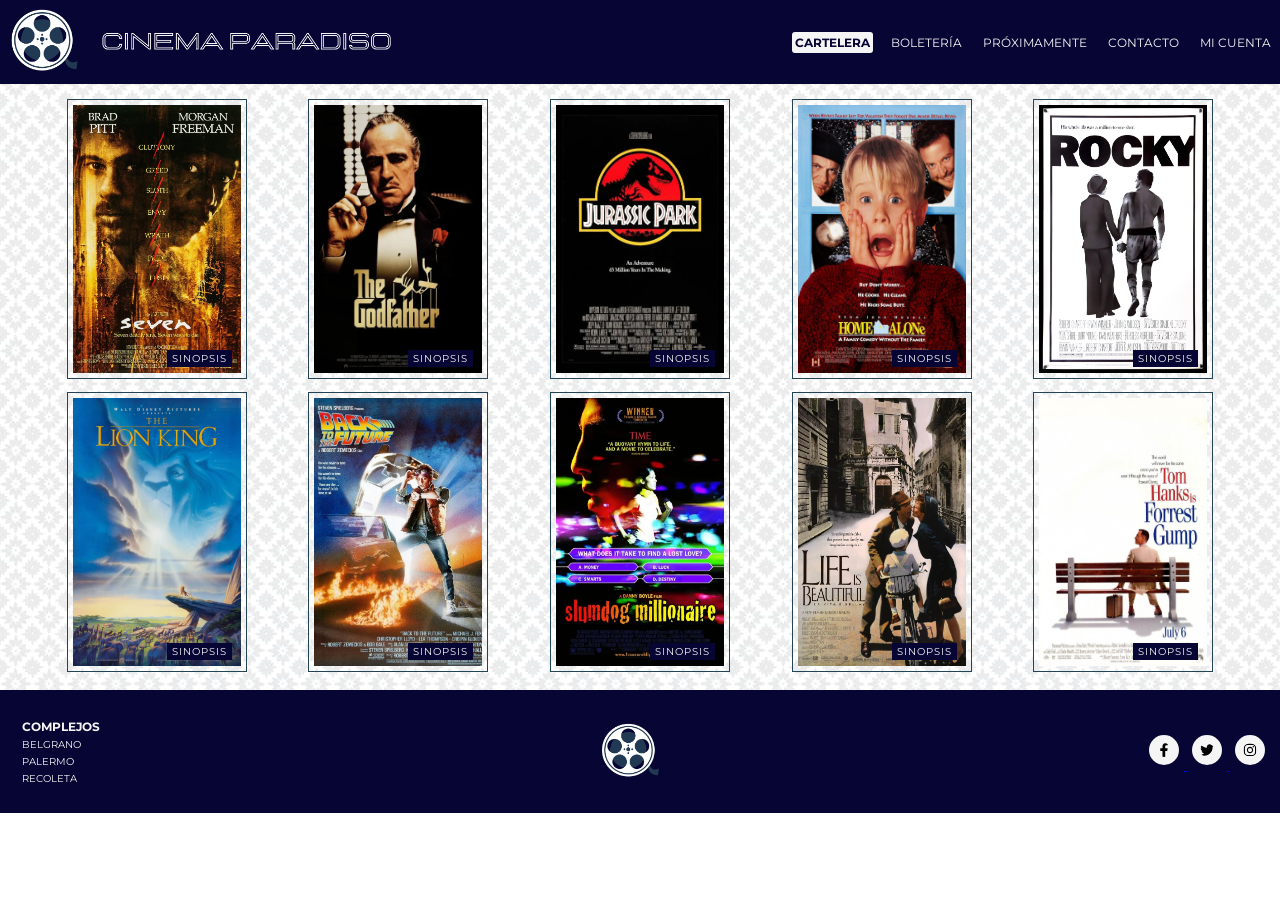
<file: index.html>
<!DOCTYPE html>
<html lang="en">
<head>
    <script src="https://cdn.jsdelivr.net/npm/@popperjs/core@2.11.6/dist/umd/popper.min.js" integrity="sha384-oBqDVmMz9ATKxIep9tiCxS/Z9fNfEXiDAYTujMAeBAsjFuCZSmKbSSUnQlmh/jp3" crossorigin="anonymous"></script>
    <meta name="keywords" content="CINE, PELICULA, SINOPSIS, COMPLEJOS">
    <meta name="description" content="Cartelera del cine.">
    <meta charset="UTF-8">
    <meta http-equiv="X-UA-Compatible" content="IE=edge">
    <meta name="viewport" content="width=device-width, initial-scale=1.0">
    <link rel="shortcut icon" href="./img/logo_cinema_paradiso.png" type="image/x-icon">
    <link rel="preconnect" href="https://fonts.googleapis.com"><link rel="preconnect" href="https://fonts.gstatic.com" crossorigin><link href="https://fonts.googleapis.com/css2?family=Montserrat&family=Montserrat+Alternates:ital,wght@0,300;0,500;0,700;1,300;1,500;1,700&display=swap" rel="stylesheet">
    <link rel="stylesheet" href="./css/compilado.css">
    <title>CINEMA PARADISO</title>
</head>
<body>
    
    <div class="contenedorUniversal">
        <header class="header">
            <a href="index.html" class="header__logoContenedor">
                <img src="./img/banner_cinema_paradiso_mobile.png" alt="LOGO DEL CINE" class="header__logo">
            </a>
            <nav class="header__nav">
                <ul class="header__lista">
                    <li class="header__item">
                        <a class="header__ancla header__ancla--activo" href="index.html">CARTELERA</a>
                    </li>
                    <li class="header__item">
                        <a class="header__ancla" href="./cine/boleteria.html">BOLETERÍA</a>
                    </li>
                    <li class="header__item">
                        <a class="header__ancla" href="./cine/proximamente.html">PRÓXIMAMENTE</a>
                    </li>
                    <li class="header__item">
                        <a class="header__ancla" href="./cine/contacto.html">CONTACTO</a>
                    </li>
                    <li class="header__item">
                        <a class="header__ancla" href="./cine/mi_cuenta.html">MI CUENTA</a>
                    </li>
                </ul>
            </nav>
        </header>
    
        <main class="mainIndex">
            <section class="mainIndex__seccion">
                <div class="mainIndex__contenedor">
                    <a class="mainIndex__anchor" href="./cine/sinopsis_losSietePecadosCapitales.html">
                        <h4 class="mainIndex__sinopsisEtiqueta">SINOPSIS</h4>
                        <img class="mainIndex__imagen" src="./img/seven.jpg" alt="Los siete pecados capitales">
                    </a>
                </div>
                <div class="mainIndex__contenedor">
                    <a class="mainIndex__anchor" href="./cine/sinopsis_elPadrino.html">
                        <h4 class="mainIndex__sinopsisEtiqueta">SINOPSIS</h4>
                        <img class="mainIndex__imagen" src="./img/el_padrino.webp" alt="El Padrino">
                    </a>
                </div>
                <div class="mainIndex__contenedor">
                    <a class="mainIndex__anchor" href="./cine/sinopsis_jurassicPark.html">
                        <h4 class="mainIndex__sinopsisEtiqueta">SINOPSIS</h4>
                        <img class="mainIndex__imagen" src="./img/jurassic_park.webp" alt="Jurassic Park">
                    </a>
                </div>
                <div class="mainIndex__contenedor">
                    <a class="mainIndex__anchor" href="./cine/sinopsis_miPobreAngelito.html">
                        <h4 class="mainIndex__sinopsisEtiqueta">SINOPSIS</h4>
                        <img class="mainIndex__imagen" src="./img/mi_pobre_angelito.jpg" alt="Mi pobre angelito">
                    </a>
                </div>
                <div class="mainIndex__contenedor">
                    <a class="mainIndex__anchor" href="./cine/sinopsis_rocky.html">
                        <h4 class="mainIndex__sinopsisEtiqueta">SINOPSIS</h4>
                        <img class="mainIndex__imagen" src="./img/rocky.webp" alt="Rocky">
                    </a>
                </div>
            </section>
            <section class="mainIndex__seccion">
                <div class="mainIndex__contenedor">
                    <a class="mainIndex__anchor" href="./cine/sinopsis_elReyLeon.html">
                        <h4 class="mainIndex__sinopsisEtiqueta">SINOPSIS</h4>
                        <img class="mainIndex__imagen" src="./img/el_rey_leon.jpg" alt="El rey león">
                    </a>
                </div>
                <div class="mainIndex__contenedor">
                    <a class="mainIndex__anchor" href="./cine/sinopsis_volverAlFuturo.html">
                        <h4 class="mainIndex__sinopsisEtiqueta">SINOPSIS</h4>
                        <img class="mainIndex__imagen" src="./img/volver_al_futuro.jpg" alt="Volver al fututo">
                    </a>
                </div>
                <div class="mainIndex__contenedor">
                    <a class="mainIndex__anchor" href="./cine/sinopsis_quienQuiereSerMillonario.html">
                        <h4 class="mainIndex__sinopsisEtiqueta">SINOPSIS</h4>
                        <img class="mainIndex__imagen" src="./img/quien_quiere_ser_millonario.webp" alt="Quién quiere ser millonario?">
                    </a>
                </div>
                <div class="mainIndex__contenedor">
                    <a class="mainIndex__anchor" href="./cine/sinopsis_laVidaEsBella.html">
                        <h4 class="mainIndex__sinopsisEtiqueta">SINOPSIS</h4>
                        <img class="mainIndex__imagen" src="./img/la_vida_es_bella.jpg" alt="La vida es bella">
                    </a>
                </div>
                <div class="mainIndex__contenedor">
                    <a class="mainIndex__anchor" href="./cine/sinopsis_forrestGump.html">
                        <h4 class="mainIndex__sinopsisEtiqueta">SINOPSIS</h4>
                        <img class="mainIndex__imagen" src="./img/forrest_gump.jpg" alt="Forrest Gump">
                    </a>
                </div>
            </section>
        </main>
    
        <footer class="footer">
            <div class="footer__columnaUno">
                <h4 class="footer__tituloColumnaUno">COMPLEJOS</h4>
                <ul class="footer_lista">
                    <li class="footer__item">BELGRANO</li>
                    <li class="footer__item">PALERMO</li>   
                    <li class="footer__item">RECOLETA</li>
                </ul>
            </div>
            <div class="footer__columnaDos">
                <a class="footer__logoAncla" href="./index.html">
                    <img class="footer__logo" src="./img/logo_cinema_paradiso.png" alt="LOGO DEL CINE">
                </a>
            </div>
            <div class="footer__columnaTres">
                <a href="#" class="footer__ancla">
                    <img class="footer__redSocial" src="./img/facebook.svg" alt="Logo Facebook">
                </a>
                <a href="#" class="footer__ancla">
                    <img class="footer__redSocial" src="./img/twitter.svg" alt="Logo Twitter">
                </a>
                <a href="#" class="footer__ancla">
                    <img class="footer__redSocial" src="./img/instagram.svg" alt="Logo Instagram">
                </a>
            </div>
        </footer>
    </div>
    <script src="https://cdn.jsdelivr.net/npm/bootstrap@5.3.0-alpha1/dist/js/bootstrap.min.js" integrity="sha384-mQ93GR66B00ZXjt0YO5KlohRA5SY2XofN4zfuZxLkoj1gXtW8ANNCe9d5Y3eG5eD" crossorigin="anonymous"></script>

</body>
</html>
</file>
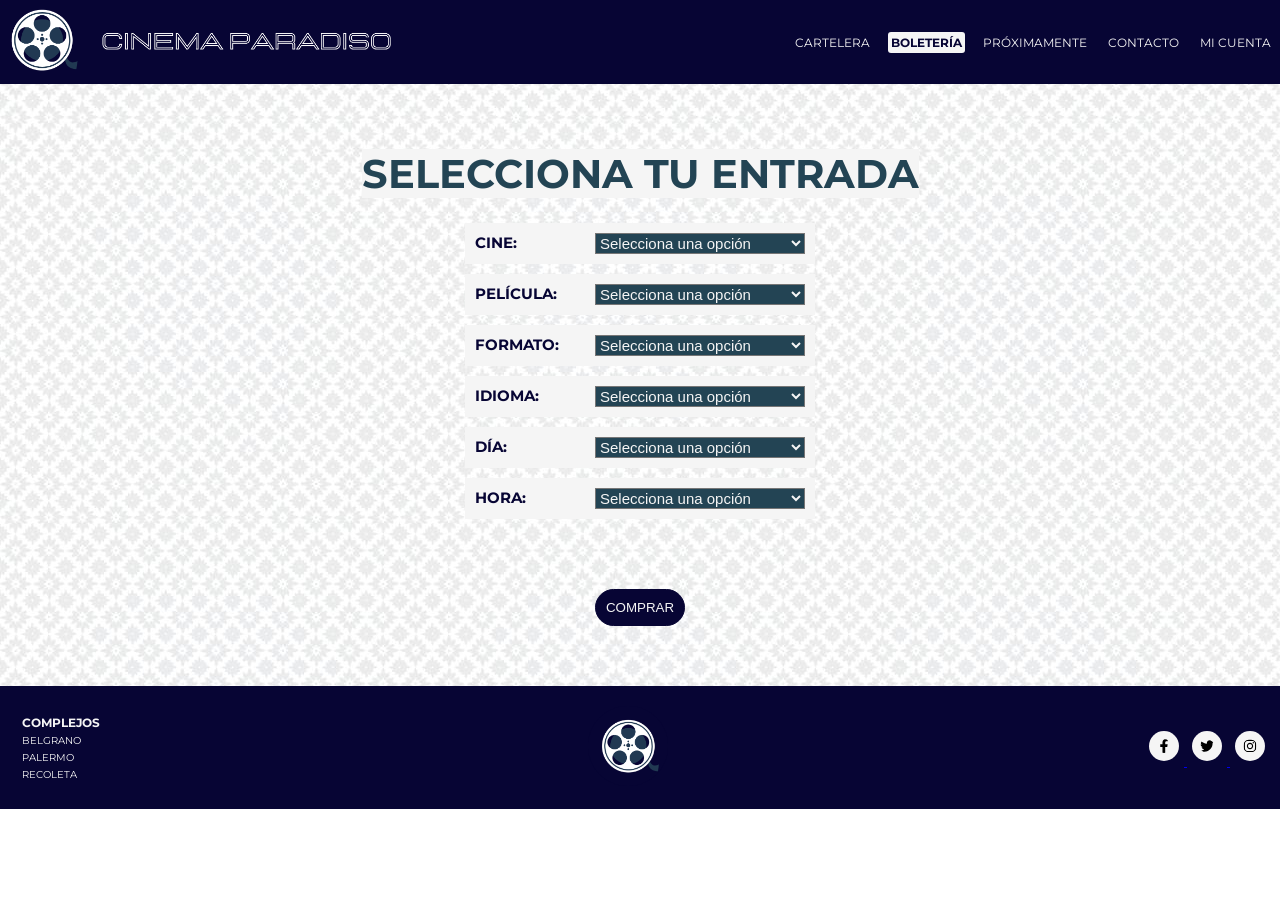
<file: cine/boleteria.html>
<!DOCTYPE html>
<html lang="en">
<head>
    <meta name="keywords" content="CINE, ENTRADA, PELICULA, FORMATO, IDIOMA, DIA, HORA, SELECCIONA, COMPLEJOS">
    <meta name="description" content="Adquirir entradas.">
    <meta charset="UTF-8">
    <meta http-equiv="X-UA-Compatible" content="IE=edge">
    <meta name="viewport" content="width=device-width, initial-scale=1.0">
    <link rel="shortcut icon" href="../img/logo_cinema_paradiso.png" type="image/x-icon">
    <link rel="preconnect" href="https://fonts.googleapis.com"><link rel="preconnect" href="https://fonts.gstatic.com" crossorigin><link href="https://fonts.googleapis.com/css2?family=Montserrat&family=Montserrat+Alternates:ital,wght@0,300;0,500;0,700;1,300;1,500;1,700&display=swap" rel="stylesheet">
    <link rel="stylesheet" href="../css/compilado.css">
    <title>BOLETERIA</title>
</head>
<body>
    
    <div class="contenedorUniversal">
        <header class="header">
            <a href="../index.html" class="header__logoContenedor">
                <img src="../img/banner_cinema_paradiso_mobile.png" alt="LOGO DEL CINE" class="header__logo">
            </a>
            <nav class="header__nav">
                <ul class="header__lista">
                    <li class="header__item">
                        <a class="header__ancla" href="../index.html">CARTELERA</a>
                    </li>
                    <li class="header__item">
                        <a class="header__ancla header__ancla--activo" href="./boleteria.html">BOLETERÍA</a>
                    </li>
                    <li class="header__item">
                        <a class="header__ancla" href="./proximamente.html">PRÓXIMAMENTE</a>
                    </li>
                    <li class="header__item">
                        <a class="header__ancla" href="./contacto.html">CONTACTO</a>
                    </li>
                    <li class="header__item">
                        <a class="header__ancla" href="./mi_cuenta.html">MI CUENTA</a>
                    </li>
                </ul>
            </nav>
        </header>
    
        <main class="mainBoleteria">
            <section class="mainBoleteria__section">
                <h1 class="mainBoleteria__titulo">SELECCIONA TU ENTRADA</h1>
                <div class="mainBoleteria__contenedorSelecciones">
                    <div class="mainBoleteria__contenedor">
                        <label class="mainBoleteria__cine" for="cine">CINE:</label>
                        <select class="mainBoleteria__cineSelect" name="cine" id="cine">
                            <option class="mainBoleteria__cineOpcion" label="Selecciona una opción"></option>
                            <option class="mainBoleteria__cineBelgrano" value="Belgrano" label="Belgrano"></option>
                            <option class="mainBoleteria__cinePalermo" value="Palermo" label="Palermo"></option>
                            <option class="mainBoleteria__cineRecoleta" value="Recoleta" label="Recoleta"></option>
                        </select>
                    </div>
                    <div class="mainBoleteria__contenedor">
                        <label class="mainBoleteria__pelicula" for="pelicula">PELÍCULA:</label>
                        <select class="mainBoleteria__peliculaSelect" name="pelicula" id="pelicula">
                            <option class="mainBoleteria__peliculaOpcion" label="Selecciona una opción"></option>
                            <option class="mainBoleteria__peliculaElPadrino" value="ElPadrino" label="El Padrino"></option>
                            <option class="mainBoleteria__peliculaElReyLeon" value="ElReyLeon" label="El rey león"></option>
                            <option class="mainBoleteria__peliculaForrestGump" value="ForrestGump" label="Forrest Gump"></option>
                            <option class="mainBoleteria__peliculaJurassicPark" value="JurassicPark" label="Jurassic Park"></option>
                            <option class="mainBoleteria__peliculaLaVidaEsBella" value="LaVidaEsBella" label="La vida es bella"></option>
                            <option class="mainBoleteria__peliculaLos7PecadosCapitales" value="Los7PecadosCapitales" label="Los 7 pecados capitales"></option>
                            <option class="mainBoleteria__peliculaMiPobreAngelito" value="MiPobreAngelito" label="Mi pobre angelito"></option>
                            <option class="mainBoleteria__peliculaQuienQuiereSerMillonario" value="QuienQuiereSerMillonario" label="Quién quiere ser millonario?"></option>
                            <option class="mainBoleteria__peliculaRocky" value="Rocky" label="Rocky"></option>
                            <option class="mainBoleteria__peliculaVolverAlFuturo" value="VolverAlFuturo" label="Volver al futuro"></option>
                        </select>
                    </div>
                    <div class="mainBoleteria__contenedor">
                        <label class="mainBoleteria__formato" for="formato">FORMATO:</label>
                        <select class="mainBoleteria__formatoSelect" name="formato" id="formato">
                            <option class="mainBoleteria__formatoOpcion" label="Selecciona una opción"></option>
                            <option class="mainBoleteria__formato2D" value="2D" label="2D"></option>
                            <option class="mainBoleteria__formato3D" value="3D" label="3D"></option>
                            <option class="mainBoleteria__formato4D" value="4D" label="4D"></option>
                        </select>
                    </div>
                    <div class="mainBoleteria__contenedor">
                        <label class="mainBoleteria__idioma" for="idioma">IDIOMA:</label>
                        <select class="mainBoleteria__idiomaSelect" name="idioma" id="idioma">
                            <option class="mainBoleteria__idiomaOpcion" label="Selecciona una opción"></option>
                            <option class="mainBoleteria__idiomaDoblada" value="Doblada" label="Doblada"></option>
                            <option class="mainBoleteria__idiomaSubtitulada" value="Subtitulada" label="Subtitulada"></option>
                        </select>
                    </div>
                    <div class="mainBoleteria__contenedor">
                        <label class="mainBoleteria__dia" for="dia">DÍA:</label>
                        <select class="mainBoleteria__diaSelect" name="dia" id="dia">
                            <option class="mainBoleteria__diaOpcion" label="Selecciona una opción"></option>
                            <option class="mainBoleteria__diaLun0602" value="Lun0602" label="Lunes 06 de febrero"></option>
                            <option class="mainBoleteria__diaMar0702" value="Mar0702" label="Martes 07 de febrero"></option>
                            <option class="mainBoleteria__diaMie0802" value="Mie0802" label="Miércoles 08 de febrero"></option>
                            <option class="mainBoleteria__diaJue0902" value="Jue0902" label="Jueves 09 de febrero"></option>
                            <option class="mainBoleteria__diaVie1002" value="Vie1002" label="Viernes 10 de febrero"></option>
                            <option class="mainBoleteria__diaSab1102" value="Sab1102" label="Sábado 11 de febrero"></option>
                            <option class="mainBoleteria__diaDom1202" value="Dom1202" label="Domingo 12 de febrero"></option>
                        </select>
                    </div>
                    <div class="mainBoleteria__contenedor">
                        <label class="mainBoleteria__hora" for="hora">HORA:</label>
                        <select class="mainBoleteria__horaSelect" name="hora" id="hora">
                            <option class="mainBoleteria__horaOpcion" label="Selecciona una opción"></option>
                            <option class="mainBoleteria__hora1800" value="1800" label="18:00 hs"></option>
                            <option class="mainBoleteria__hora2000" value="2000" label="20:00 hs"></option>
                            <option class="mainBoleteria__hora2200" value="2200" label="22:00 hs"></option>
                        </select>
                    </div>
                </div>
                <a class="mainBoleteria__buttonAncla" href="">
                    <button class="mainBoleteria__button">COMPRAR</button>
                </a>
            </section>
        </main>
    
        <footer class="footer">
            <div class="footer__columnaUno">
                <h4 class="footer__tituloColumnaUno">COMPLEJOS</h4>
                <ul class="footer_lista">
                    <li class="footer__item">BELGRANO</li>
                    <li class="footer__item">PALERMO</li>   
                    <li class="footer__item">RECOLETA</li>
                </ul>
            </div>
            <div class="footer__columnaDos">
                <a class="footer__logoAncla" href="../index.html">
                    <img class="footer__logo" src="../img/logo_cinema_paradiso.png" alt="LOGO DEL CINE">
                </a>
            </div>
            <div class="footer__columnaTres">
                <a href="#" class="footer__ancla">
                    <img class="footer__redSocial" src="../img/facebook.svg" alt="Logo Facebook"></img>
                </a>
                <a href="#" class="footer__ancla">
                    <img class="footer__redSocial" src="../img/twitter.svg" alt="Logo Twitter">
                </a>
                <a href="#" class="footer__ancla">
                    <img class="footer__redSocial" src="../img/instagram.svg" alt="Logo Instagram">
                </a>
            </div>
        </footer>
    </div>

</body>
</html>
</file>
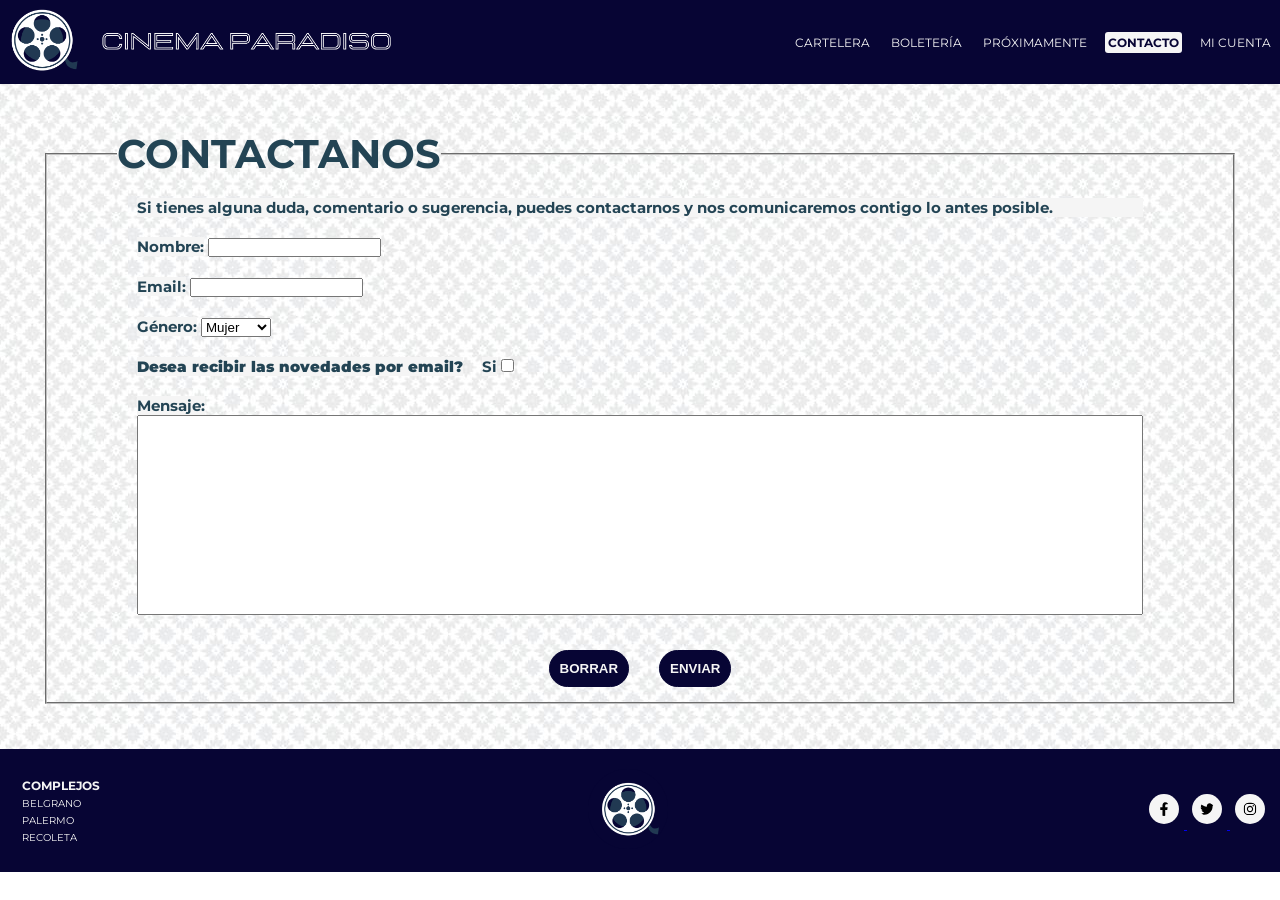
<file: cine/contacto.html>
<!DOCTYPE html>
<html lang="en">
<head>
    <meta name="keywords" content="CINE, COMPLEJOS, CONTACTANOS, EMAIL, NOMBRE, MENSAJE, COMENTARIO, SUGERENCIA">
    <meta name="description" content="Contactanos ante cualquier duda.">
    <meta charset="UTF-8">
    <meta http-equiv="X-UA-Compatible" content="IE=edge">
    <meta name="viewport" content="width=device-width, initial-scale=1.0">
    <link rel="shortcut icon" href="../img/logo_cinema_paradiso.png" type="image/x-icon">
    <link rel="preconnect" href="https://fonts.googleapis.com"><link rel="preconnect" href="https://fonts.gstatic.com" crossorigin><link href="https://fonts.googleapis.com/css2?family=Montserrat&family=Montserrat+Alternates:ital,wght@0,300;0,500;0,700;1,300;1,500;1,700&display=swap" rel="stylesheet">
    <link rel="stylesheet" href="../css/compilado.css">
    <title>CONTACTO</title>
</head>
<body>
    
    <div class="contenedorUniversal">
        <header class="header">
            <a href="../index.html" class="header__logoContenedor">
                <img src="../img/banner_cinema_paradiso_mobile.png" alt="LOGO DEL CINE" class="header__logo">
            </a>
            <nav class="header__nav">
                <ul class="header__lista">
                    <li class="header__item">
                        <a class="header__ancla" href="../index.html">CARTELERA</a>
                    </li>
                    <li class="header__item">
                        <a class="header__ancla" href="./boleteria.html">BOLETERÍA</a>
                    </li>
                    <li class="header__item">
                        <a class="header__ancla" href="./proximamente.html">PRÓXIMAMENTE</a>
                    </li>
                    <li class="header__item">
                        <a class="header__ancla header__ancla--activo" href="./contacto.html">CONTACTO</a>
                    </li>
                    <li class="header__item">
                        <a class="header__ancla" href="./mi_cuenta.html">MI CUENTA</a>
                    </li>
                </ul>
            </nav>
        </header>
    
        <main class="mainContacto">
            <form class="mainContacto__form" action="#" method="GET" enctype="multipart/form-data">
                <fieldset class="mainContacto__fieldset">
                    <legend class="mainContacto__leyenda"><strong class="mainContacto__leyendaFormato">CONTACTANOS</strong></legend>
                    <h4 class="mainContacto__titulo">Si tienes alguna duda, comentario o sugerencia, puedes contactarnos y nos comunicaremos contigo lo antes posible.</h4>
                    <div class="mainContacto__contenedor">
                        <label class="mainContacto__nombre" for="name">Nombre:</label>
                        <input class="mainContacto__nombreInput" type="text" name="name" id="name" required>
                    </div>
                    <div class="mainContacto__contenedor">
                        <label class="mainContacto__email" for="email">Email:</label>
                        <input class="mainContacto__emailInput" type="email" name="email" id="email" required>
                    </div>
                    <div class="mainContacto__contenedor">
                        <label class="mainContacto__genero" for="gender">Género:</label>
                        <select class="mainContacto__generoSelect" name="gender" id="gender">
                            <option class="mainContacto_generoFemenino" value="Female" label="Mujer"></option>
                            <option class="mainContacto__generoMasculino" value="Male" label="Hombre"></option>
                        </select>
                    </div>
                    <div class="mainContacto__contenedor">
                        <strong class="mainContacto__textoFormato">Desea recibir las novedades por email?</strong>
                        <label class="mainContacto__si" for="yes">Si</label>
                        <input class="mainContacto__siCheckbox" type="checkbox" name="yes" id="yes">
                    </div>
                    <div class="mainContacto__contenedor">
                        <label class="mainContacto__textarea" for="textarea">Mensaje:</label>
                        <input class="mainContacto__textareaInput" type="text" name="textarea" id="textarea" required>
                    </div>
                    <div class="mainContacto__botones">
                        <input class="mainContacto__reset" type="reset" value="BORRAR">
                        <input class="mainContacto__submit" type="submit" value="ENVIAR">
                    </div>
                </fieldset>
            </form>
        </main>
    
        <footer class="footer">
            <div class="footer__columnaUno">
                <h4 class="footer__tituloColumnaUno">COMPLEJOS</h4>
                <ul class="footer_lista">
                    <li class="footer__item">BELGRANO</li>
                    <li class="footer__item">PALERMO</li>   
                    <li class="footer__item">RECOLETA</li>
                </ul>
            </div>
            <div class="footer__columnaDos">
                <a class="footer__logoAncla" href="../index.html">
                    <img class="footer__logo" src="../img/logo_cinema_paradiso.png" alt="LOGO DEL CINE">
                </a>
            </div>
            <div class="footer__columnaTres">
                <a href="#" class="footer__ancla">
                    <img class="footer__redSocial" src="../img/facebook.svg" alt="Logo Facebook"></img>
                </a>
                <a href="#" class="footer__ancla">
                    <img class="footer__redSocial" src="../img/twitter.svg" alt="Logo Twitter">
                </a>
                <a href="#" class="footer__ancla">
                    <img class="footer__redSocial" src="../img/instagram.svg" alt="Logo Instagram">
                </a>
            </div>
        </footer>
    </div>

</body>
</html>
</file>
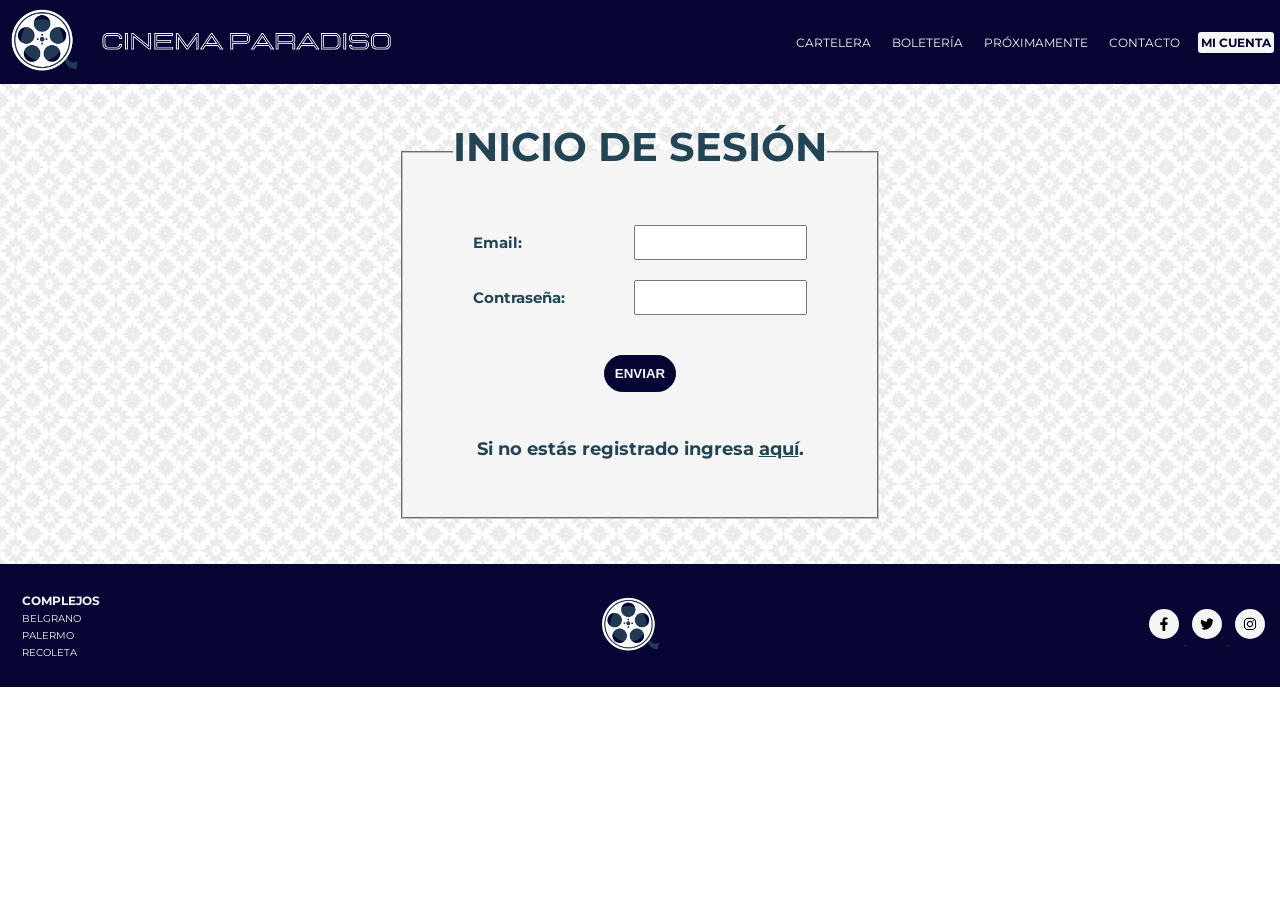
<file: cine/mi_cuenta.html>
<!DOCTYPE html>
<html lang="en">
<head>
    <meta name="keywords" content="CINE, COMPLEJOS, INICIO, SESION, EMAIL, CONTRASEÑA, REGISTRADO">
    <meta name="description" content="Registrate o iniciá sesión.">
    <meta charset="UTF-8">
    <meta http-equiv="X-UA-Compatible" content="IE=edge">
    <meta name="viewport" content="width=device-width, initial-scale=1.0">
    <link rel="shortcut icon" href="../img/logo_cinema_paradiso.png" type="image/x-icon">
    <link rel="preconnect" href="https://fonts.googleapis.com"><link rel="preconnect" href="https://fonts.gstatic.com" crossorigin><link href="https://fonts.googleapis.com/css2?family=Montserrat&family=Montserrat+Alternates:ital,wght@0,300;0,500;0,700;1,300;1,500;1,700&display=swap" rel="stylesheet">
    <link rel="stylesheet" href="../css/compilado.css">
    <title>MI CUENTA</title>
</head>
<body>
    
    <div class="contenedorUniversal">
        <header class="header">
            <a href="../index.html" class="header__logoContenedor">
                <img src="../img/banner_cinema_paradiso_mobile.png" alt="LOGO DEL CINE" class="header__logo">
            </a>
            <nav class="header__nav">
                <ul class="header__lista">
                    <li class="header__item">
                        <a class="header__ancla" href="../index.html">CARTELERA</a>
                    </li>
                    <li class="header__item">
                        <a class="header__ancla" href="./boleteria.html">BOLETERÍA</a>
                    </li>
                    <li class="header__item">
                        <a class="header__ancla" href="./proximamente.html">PRÓXIMAMENTE</a>
                    </li>
                    <li class="header__item">
                        <a class="header__ancla" href="./contacto.html">CONTACTO</a>
                    </li>
                    <li class="header__item">
                        <a class="header__ancla header__ancla--activo" href="./mi _cuenta.html">MI CUENTA</a>
                    </li>
                </ul>
            </nav>
        </header>
    
        <main class="mainMiCuenta">
            <form class="mainMiCuenta__form" action="#" method="GET" enctype="multipart/form-data">
                <fieldset class="mainMiCuenta__fieldset">
                    <legend class="mainMiCuenta__leyenda"><strong class="mainMiCuenta__leyendaFormato">INICIO DE SESIÓN</strong></legend>
                    <div class="mainMiCuenta__contenedor">
                        <label class="mainMiCuenta__email" for="email">Email:</label>
                        <input class="mainMiCuenta__emailInput" type="email" name="email" id="email">
                    </div>
                    <div class="mainMiCuenta__contenedor">
                        <label class="mainMiCuenta__contraseña">Contraseña:</label>
                        <input class="mainMiCuenta__contraseñaInput" type="password" name="password">
                    </div>
                    <input class="mainMiCuenta__submit" type="submit" value="ENVIAR">
                    <h4 class="mainMiCuenta__texto">Si no estás registrado ingresa <a class="mainMiCuenta__ancla" href=""><strong class="mainMiCuenta__strong">aquí</strong></a>.</h4>
                </fieldset>
            </form>
        </main>
    
        <footer class="footer">
            <div class="footer__columnaUno">
                <h4 class="footer__tituloColumnaUno">COMPLEJOS</h4>
                <ul class="footer_lista">
                    <li class="footer__item">BELGRANO</li>
                    <li class="footer__item">PALERMO</li>   
                    <li class="footer__item">RECOLETA</li>
                </ul>
            </div>
            <div class="footer__columnaDos">
                <a class="footer__logoAncla" href="../index.html">
                    <img class="footer__logo" src="../img/logo_cinema_paradiso.png" alt="LOGO DEL CINE">
                </a>
            </div>
            <div class="footer__columnaTres">
                <a href="#" class="footer__ancla">
                    <img class="footer__redSocial" src="../img/facebook.svg" alt="Logo Facebook"></img>
                </a>
                <a href="#" class="footer__ancla">
                    <img class="footer__redSocial" src="../img/twitter.svg" alt="Logo Twitter">
                </a>
                <a href="#" class="footer__ancla">
                    <img class="footer__redSocial" src="../img/instagram.svg" alt="Logo Instagram">
                </a>
            </div>
        </footer>
    </div>

</body>
</html>
</file>
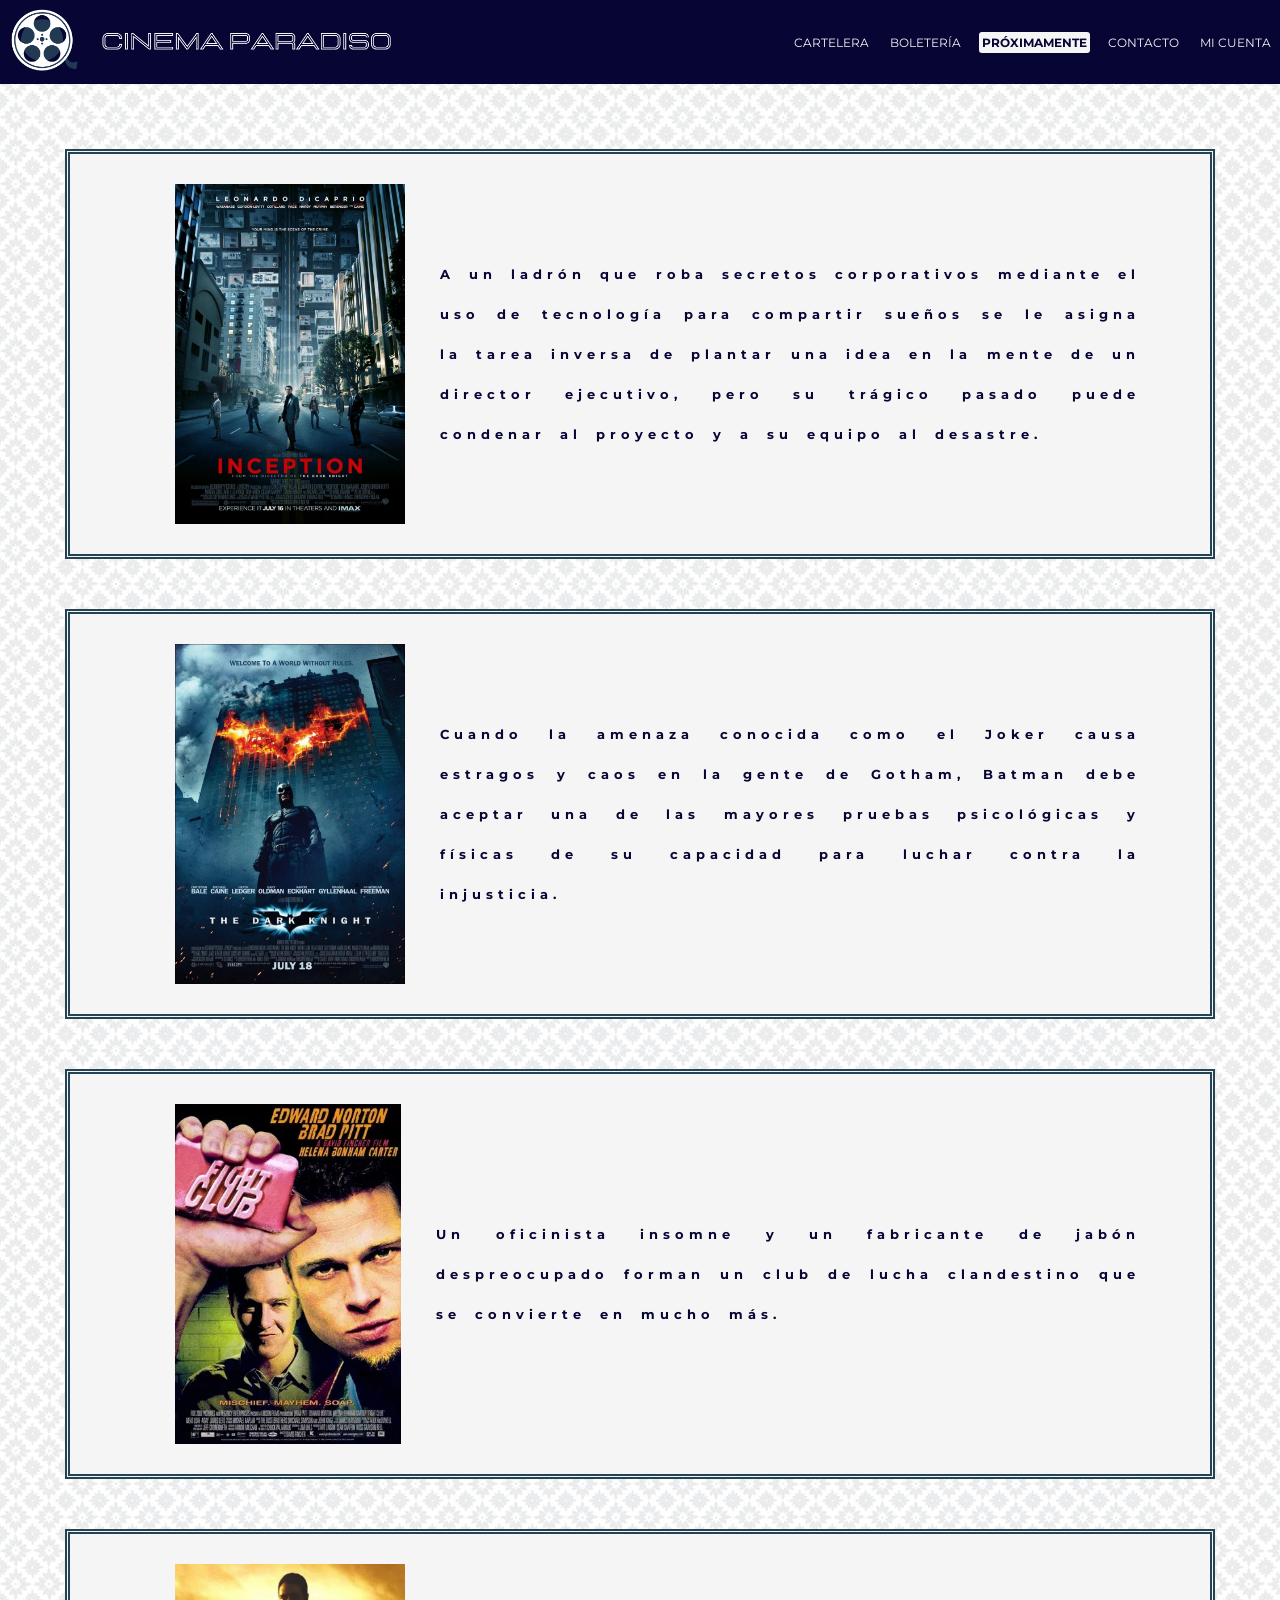
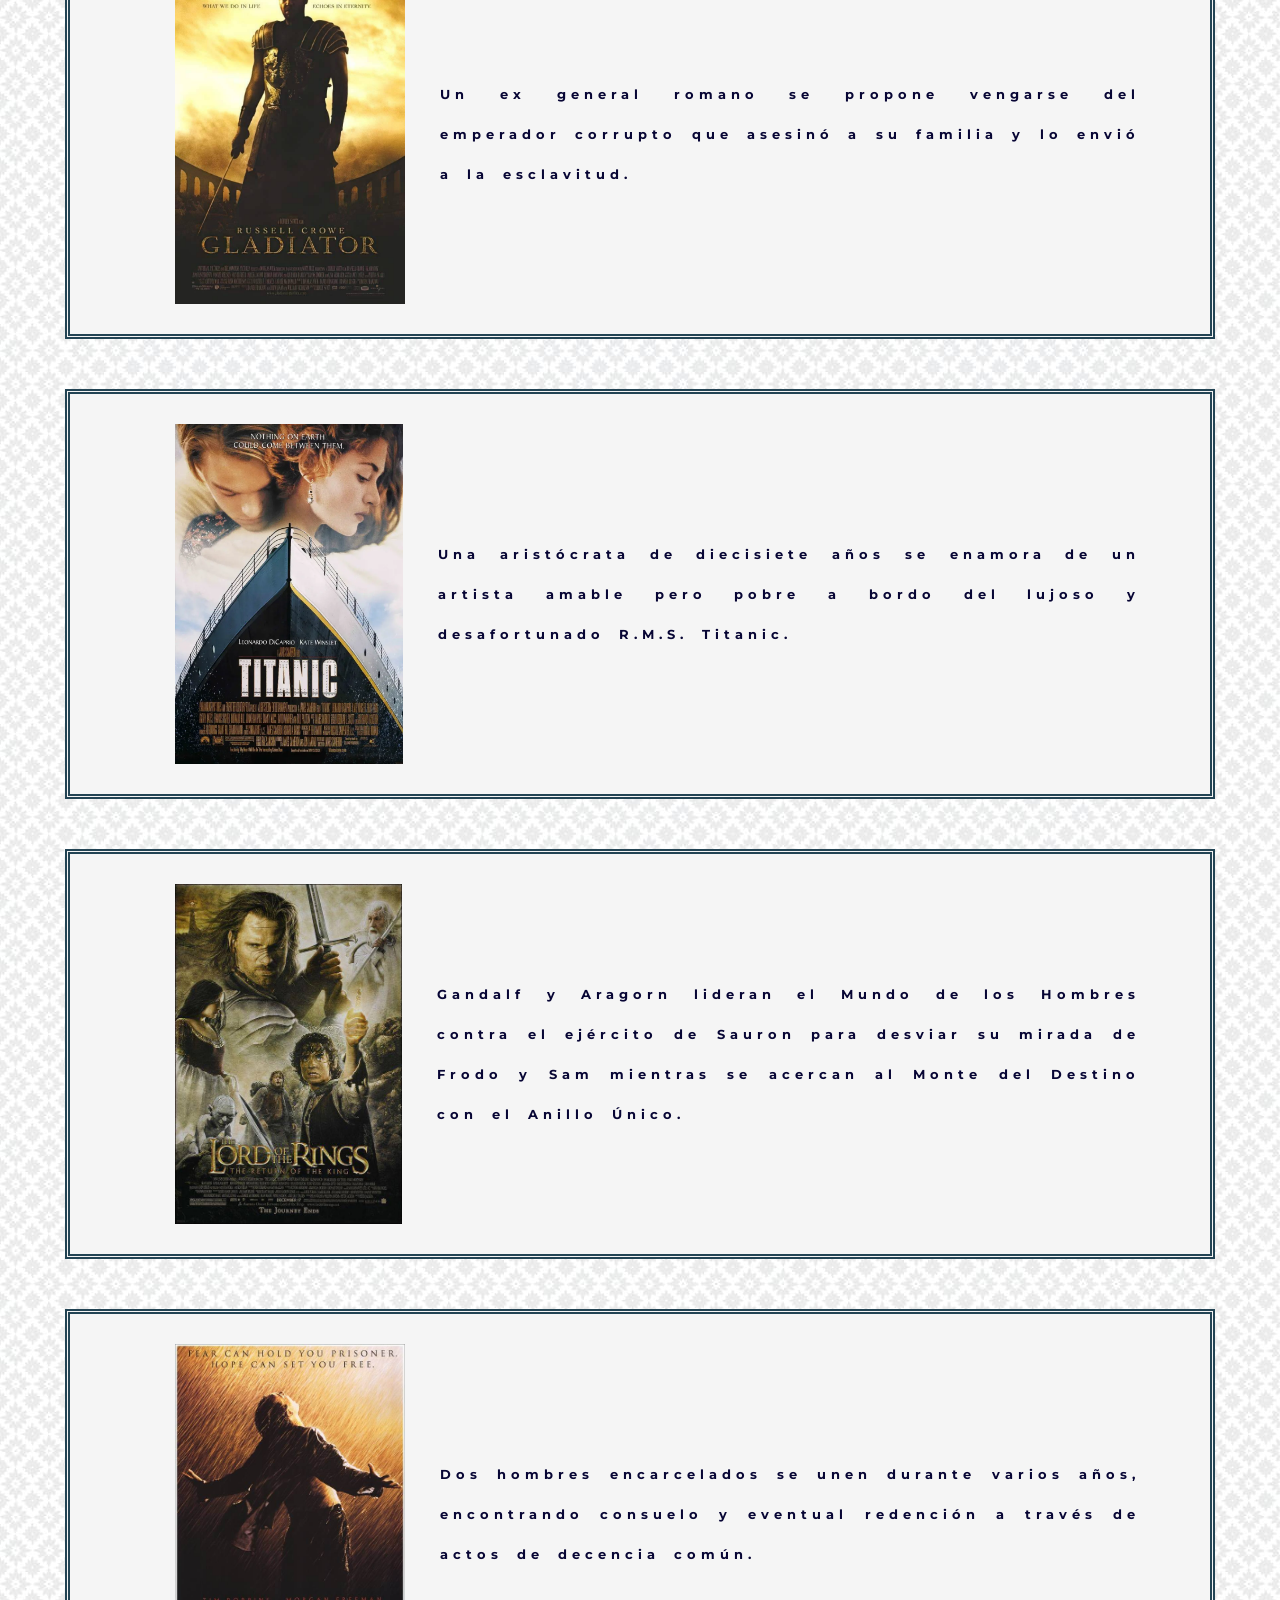
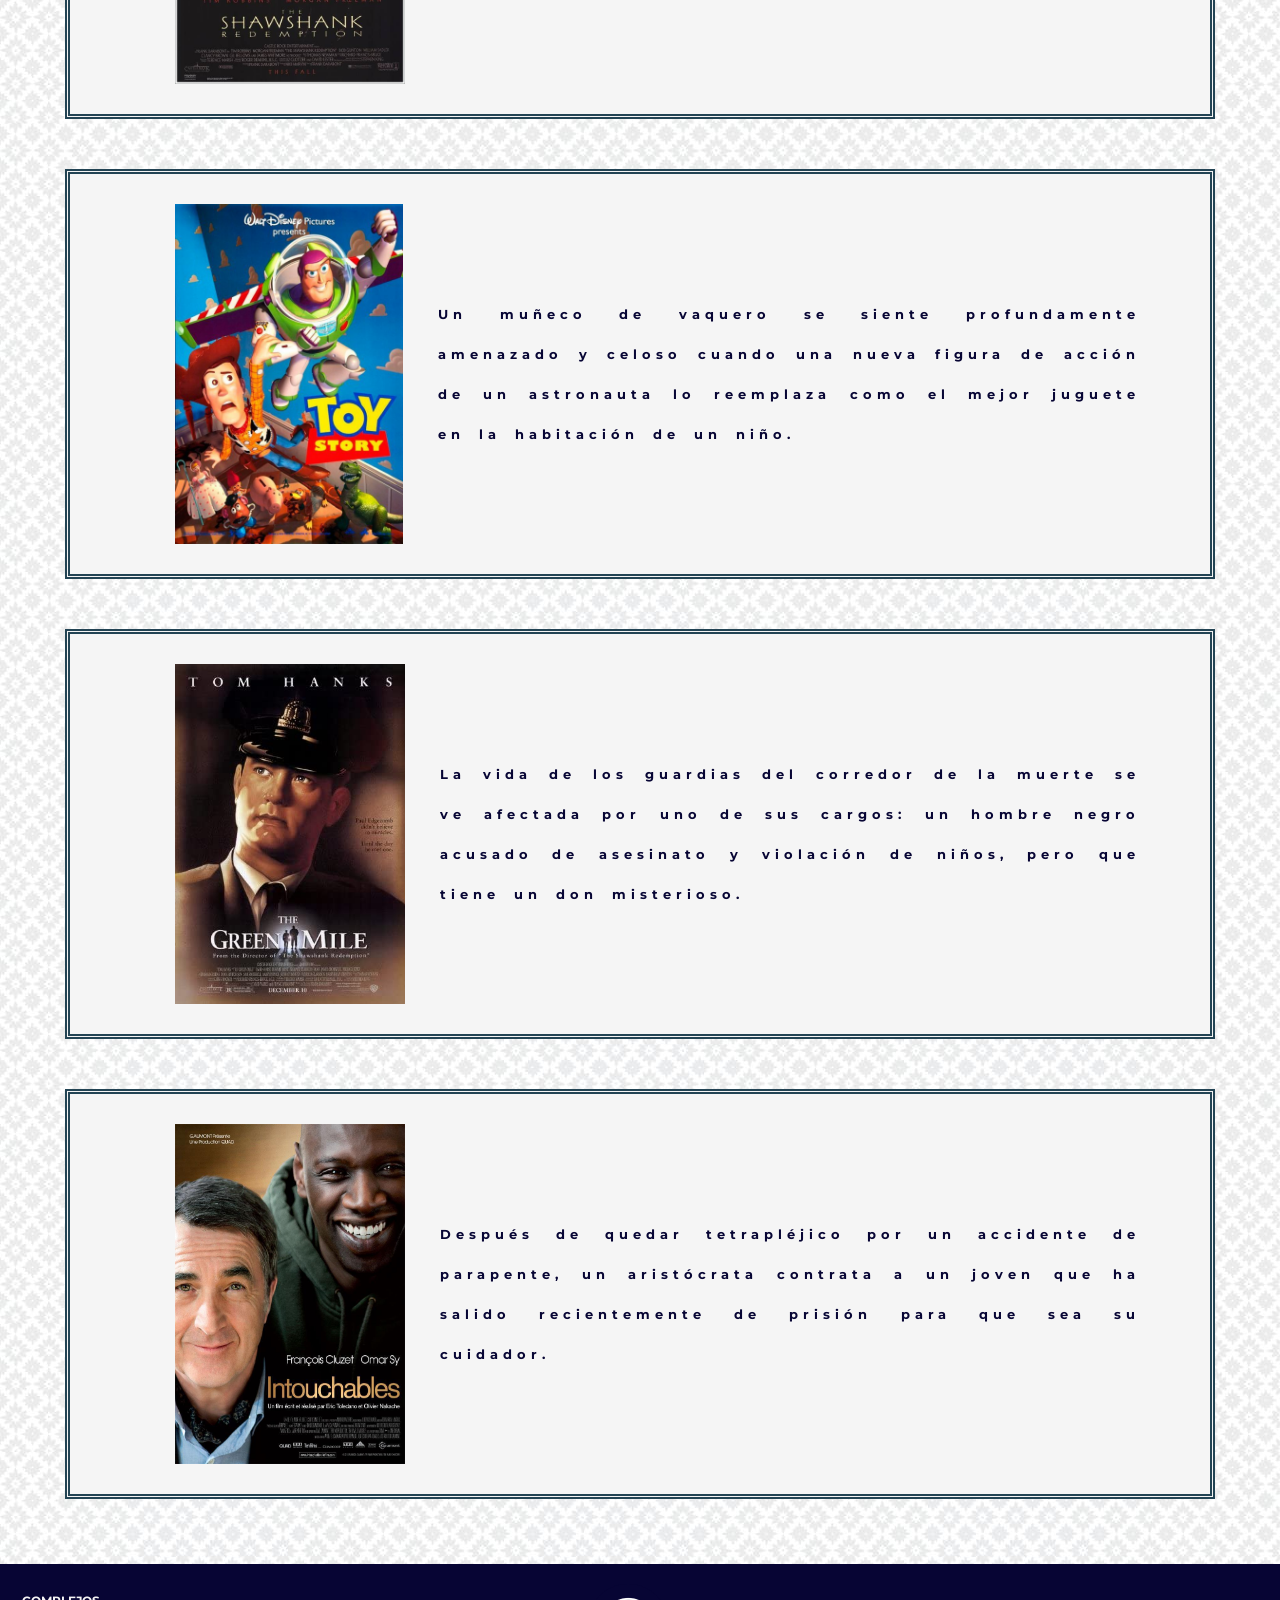
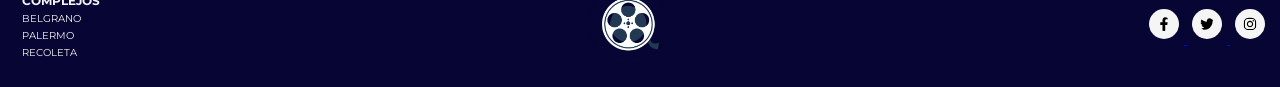
<file: cine/proximamente.html>
<!DOCTYPE html>
<html lang="en">
<head>
    <meta name="keywords" content="CINE, BATMAN, TITANIC, ANILLO, JUGUETE, PELICULA, COMPLEJOS">
    <meta name="description" content="Adelanto de las películas que están por llegar.">
    <meta charset="UTF-8">
    <meta http-equiv="X-UA-Compatible" content="IE=edge">
    <meta name="viewport" content="width=device-width, initial-scale=1.0">
    <link rel="shortcut icon" href="../img/logo_cinema_paradiso.png" type="image/x-icon">
    <link rel="preconnect" href="https://fonts.googleapis.com"><link rel="preconnect" href="https://fonts.gstatic.com" crossorigin><link href="https://fonts.googleapis.com/css2?family=Montserrat&family=Montserrat+Alternates:ital,wght@0,300;0,500;0,700;1,300;1,500;1,700&display=swap" rel="stylesheet">
    <link rel="stylesheet" href="../css/compilado.css">
    <title>PROXIMAMENTE</title>
</head>
<body>

    <div class="contenedorUniversal">
        <header class="header">
            <a href="../index.html" class="header__logoContenedor">
                <img src="../img/banner_cinema_paradiso_mobile.png" alt="LOGO DEL CINE" class="header__logo">
            </a>
            <nav class="header__nav">
                <ul class="header__lista">
                    <li class="header__item">
                        <a class="header__ancla" href="../index.html">CARTELERA</a>
                    </li>
                    <li class="header__item">
                        <a class="header__ancla" href="./boleteria.html">BOLETERÍA</a>
                    </li>
                    <li class="header__item">
                        <a class="header__ancla header__ancla--activo" href="./proximamente.html">PRÓXIMAMENTE</a>
                    </li>
                    <li class="header__item">
                        <a class="header__ancla" href="./contacto.html">CONTACTO</a>
                    </li>
                    <li class="header__item">
                        <a class="header__ancla" href="./mi_cuenta.html">MI CUENTA</a>
                    </li>
                </ul>
            </nav>
        </header>
    
        <main class="mainProximamente">
            <div class="mainProximamente__contenedor">
                <img class="mainProximamente__imagen" src="../img/el _origen.jpg" alt="El Origen" class="izquierda">
                <p class="mainProximamente__sinopsis">A un ladrón que roba secretos corporativos mediante el uso de tecnología para compartir sueños se le asigna la tarea inversa de plantar una idea en la mente de un director ejecutivo, pero su trágico pasado puede condenar al proyecto y a su equipo al desastre.</p>
            </div>
            <div class="mainProximamente__contenedor">
                <img class="mainProximamente__imagen" src="../img/el_caballero_de_la noche.jpg" alt="El Caballero de la noche" class="izquierda">
                <p class="mainProximamente__sinopsis">Cuando la amenaza conocida como el Joker causa estragos y caos en la gente de Gotham, Batman debe aceptar una de las mayores pruebas psicológicas y físicas de su capacidad para luchar contra la injusticia.</p>
            </div>
            <div class="mainProximamente__contenedor">
                <img class="mainProximamente__imagen" src="../img/el_club_de_la_pelea.webp" alt="El club de la pelea" class="izquierda">
                <p class="mainProximamente__sinopsis">Un oficinista insomne ​​y un fabricante de jabón despreocupado forman un club de lucha clandestino que se convierte en mucho más.</p>
            </div>
            <div class="mainProximamente__contenedor">
                <img class="mainProximamente__imagen" src="../img/gladiador.jpg" alt="Gladiador" class="izquierda">
                <p class="mainProximamente__sinopsis">Un ex general romano se propone vengarse del emperador corrupto que asesinó a su familia y lo envió a la esclavitud.</p>
            </div>
            <div class="mainProximamente__contenedor">
                <img class="mainProximamente__imagen" src="../img/titanic.webp" alt="Titanic" class="izquierda">
                <p class="mainProximamente__sinopsis">Una aristócrata de diecisiete años se enamora de un artista amable pero pobre a bordo del lujoso y desafortunado R.M.S. Titanic.</p>
            </div>
            <div class="mainProximamente__contenedor">
                <img class="mainProximamente__imagen" src="../img/el_senor_de_los_anillos.jpg" alt="El Señor de los anillos" class="izquierda">
                <p class="mainProximamente__sinopsis">Gandalf y Aragorn lideran el Mundo de los Hombres contra el ejército de Sauron para desviar su mirada de Frodo y Sam mientras se acercan al Monte del Destino con el Anillo Único.</p>
            </div>
            <div class="mainProximamente__contenedor">
                <img class="mainProximamente__imagen" src="../img/suenos_de_libertad.jpg" alt="Sueños de libertad" class="izquierda">
                <p class="mainProximamente__sinopsis">Dos hombres encarcelados se unen durante varios años, encontrando consuelo y eventual redención a través de actos de decencia común.</p>
            </div>
            <div class="mainProximamente__contenedor">
                <img class="mainProximamente__imagen" src="../img/toy_story.jpg" alt="Toy Story" class="izquierda">
                <p class="mainProximamente__sinopsis">Un muñeco de vaquero se siente profundamente amenazado y celoso cuando una nueva figura de acción de un astronauta lo reemplaza como el mejor juguete en la habitación de un niño.</p>
            </div>
            <div class="mainProximamente__contenedor">
                <img class="mainProximamente__imagen" src="../img/milagros_inesperados.jpg" alt="Milagros inesperados" class="izquierda">
                <p class="mainProximamente__sinopsis">La vida de los guardias del corredor de la muerte se ve afectada por uno de sus cargos: un hombre negro acusado de asesinato y violación de niños, pero que tiene un don misterioso.</p>
            </div>
            <div class="mainProximamente__contenedor">
                <img class="mainProximamente__imagen" src="../img/intocables.jpg" alt="Intocables" class="izquierda">
                <p class="mainProximamente__sinopsis">Después de quedar tetrapléjico por un accidente de parapente, un aristócrata contrata a un joven que ha salido recientemente de prisión para que sea su cuidador.</p>
            </div>
        </main>
    
        <footer class="footer">
            <div class="footer__columnaUno">
                <h4 class="footer__tituloColumnaUno">COMPLEJOS</h4>
                <ul class="footer_lista">
                    <li class="footer__item">BELGRANO</li>
                    <li class="footer__item">PALERMO</li>   
                    <li class="footer__item">RECOLETA</li>
                </ul>
            </div>
            <div class="footer__columnaDos">
                <a class="footer__logoAncla" href="../index.html">
                    <img class="footer__logo" src="../img/logo_cinema_paradiso.png" alt="LOGO DEL CINE">
                </a>
            </div>
            <div class="footer__columnaTres">
                <a href="#" class="footer__ancla">
                    <img class="footer__redSocial" src="../img/facebook.svg" alt="Logo Facebook"></img>
                </a>
                <a href="#" class="footer__ancla">
                    <img class="footer__redSocial" src="../img/twitter.svg" alt="Logo Twitter">
                </a>
                <a href="#" class="footer__ancla">
                    <img class="footer__redSocial" src="../img/instagram.svg" alt="Logo Instagram">
                </a>
            </div>
        </footer>
    </div>

</body>
</html>
</file>
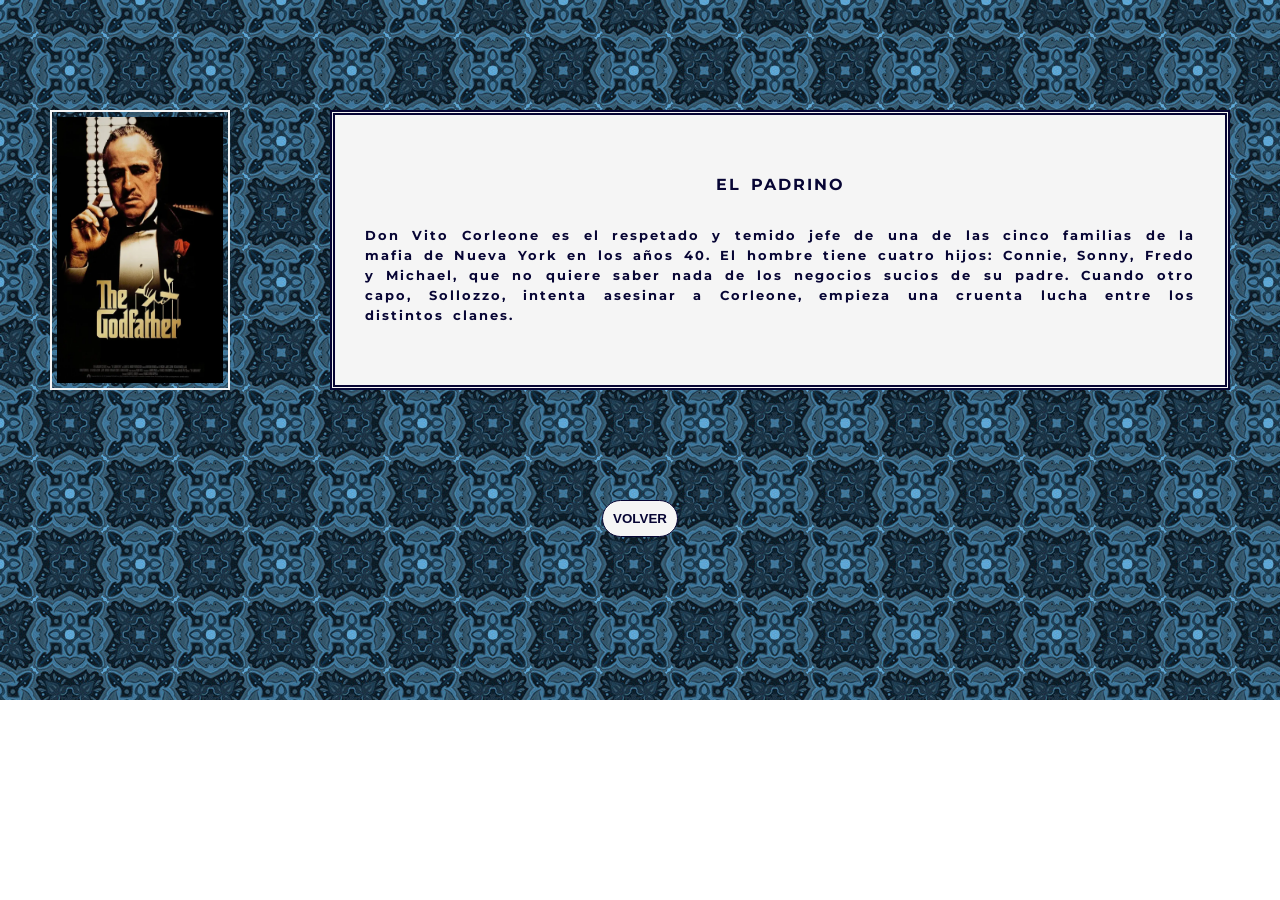
<file: cine/sinopsis_elPadrino.html>
<!DOCTYPE html>
<html lang="en">
<head>
    <meta charset="UTF-8">
    <meta http-equiv="X-UA-Compatible" content="IE=edge">
    <meta name="viewport" content="width=device-width, initial-scale=1.0">
    <link rel="preconnect" href="https://fonts.googleapis.com"><link rel="preconnect" href="https://fonts.gstatic.com" crossorigin><link href="https://fonts.googleapis.com/css2?family=Montserrat&family=Montserrat+Alternates:ital,wght@0,300;0,500;0,700;1,300;1,500;1,700&display=swap" rel="stylesheet">
    <link rel="stylesheet" href="../css/compilado.css">
    <title>SINOPSIS "EL PADRINO"</title>
</head>
<body>
    <main class="sinopsis">
        <div class="sinopsis__contenedor">
            <img class="sinopsis__imagen" src="../img/el_padrino.webp" alt="El Padrino">
            <a class="sinopsis__anchor" name="ElPadrino">
                <h4 class="sinopsis__titulo">EL PADRINO</h4>
                <p class="sinopsis__sinopsis">Don Vito Corleone es el respetado y temido jefe de una de las cinco familias de la mafia de Nueva York en los años 40. El hombre tiene cuatro hijos: Connie, Sonny, Fredo y Michael, que no quiere saber nada de los negocios sucios de su padre. Cuando otro capo, Sollozzo, intenta asesinar a Corleone, empieza una cruenta lucha entre los distintos clanes.</p>
            </a>
        </div>
        <a class="sinopsis__botonAncla" href="../index.html">
            <button class="sinopsis__boton">VOLVER</button>
        </a>
    </main>
</body>
</html>
</file>
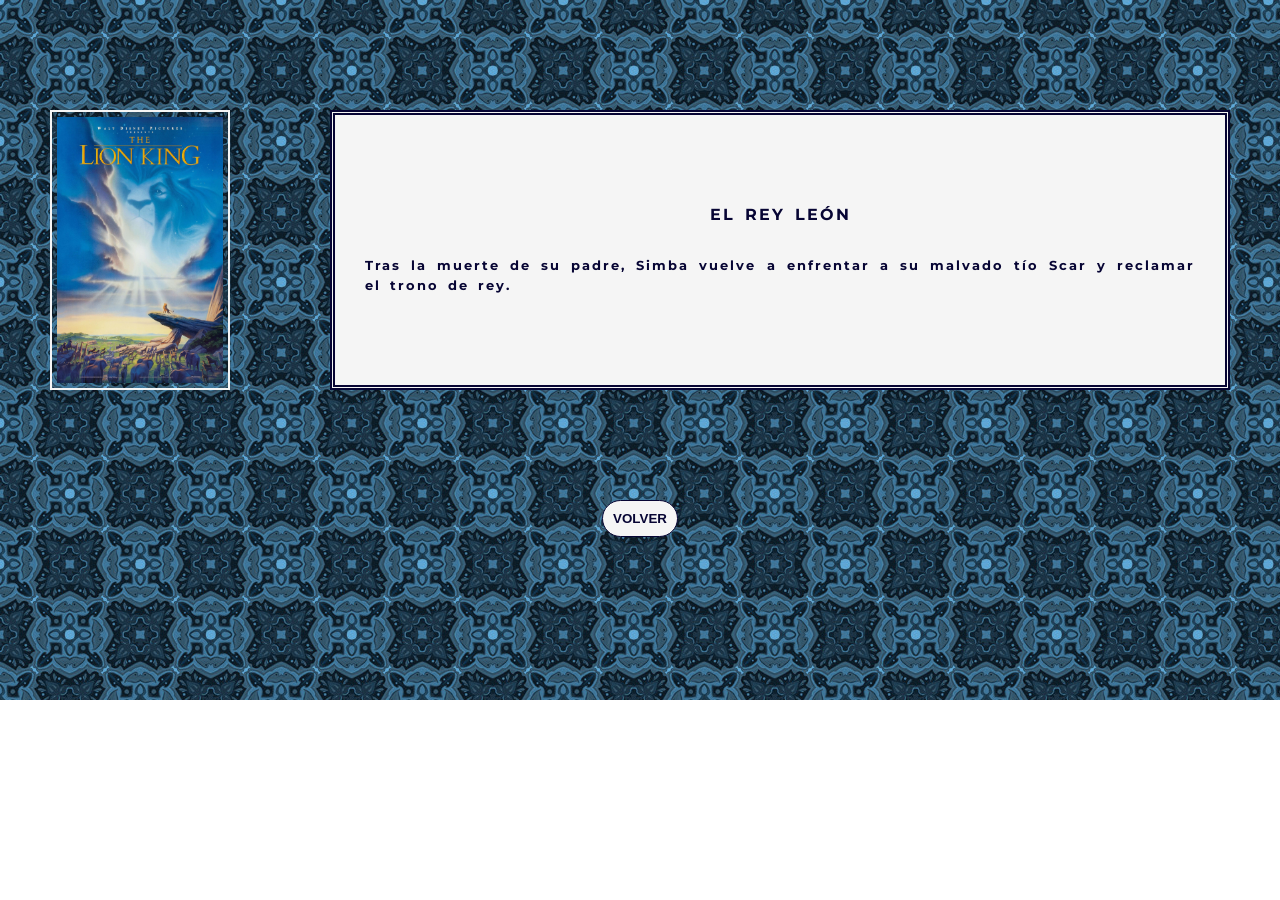
<file: cine/sinopsis_elReyLeon.html>
<!DOCTYPE html>
<html lang="en">
<head>
    <meta charset="UTF-8">
    <meta http-equiv="X-UA-Compatible" content="IE=edge">
    <meta name="viewport" content="width=device-width, initial-scale=1.0">
    <link rel="preconnect" href="https://fonts.googleapis.com"><link rel="preconnect" href="https://fonts.gstatic.com" crossorigin><link href="https://fonts.googleapis.com/css2?family=Montserrat&family=Montserrat+Alternates:ital,wght@0,300;0,500;0,700;1,300;1,500;1,700&display=swap" rel="stylesheet">
    <link rel="stylesheet" href="../css/compilado.css">
    <title>SINOPSIS "EL REY LEON"</title>
</head>
<body>
    <main class="sinopsis">
        <div class="sinopsis__contenedor">
            <img class="sinopsis__imagen" src="../img/el_rey_leon.jpg" alt="El rey León">
            <a class="sinopsis__anchor" name="ElReyLeon">
                <h4 class="sinopsis__titulo">EL REY LEÓN</h4>
                <p class="sinopsis__sinopsis">Tras la muerte de su padre, Simba vuelve a enfrentar a su malvado tío Scar y reclamar el trono de rey.</p>
            </a>
        </div>
        <a class="sinopsis__botonAncla" href="../index.html">
            <button class="sinopsis__boton">VOLVER</button>
        </a>
    </main>
</body>
</html>
</file>
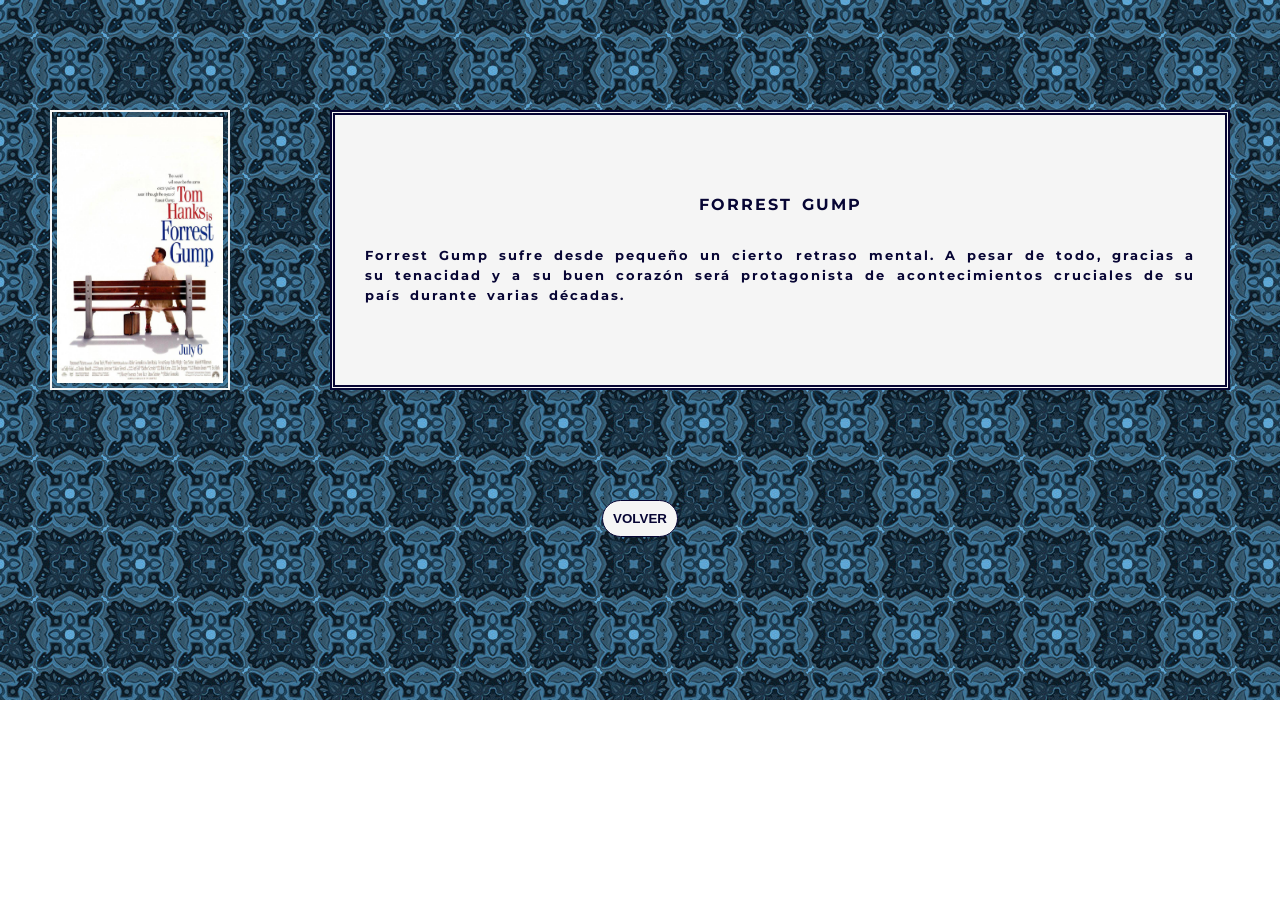
<file: cine/sinopsis_forrestGump.html>
<!DOCTYPE html>
<html lang="en">
<head>
    <meta charset="UTF-8">
    <meta http-equiv="X-UA-Compatible" content="IE=edge">
    <meta name="viewport" content="width=device-width, initial-scale=1.0">
    <link rel="preconnect" href="https://fonts.googleapis.com"><link rel="preconnect" href="https://fonts.gstatic.com" crossorigin><link href="https://fonts.googleapis.com/css2?family=Montserrat&family=Montserrat+Alternates:ital,wght@0,300;0,500;0,700;1,300;1,500;1,700&display=swap" rel="stylesheet">
    <link rel="stylesheet" href="../css/compilado.css">
    <title>SINOPSIS "FORREST GUMP"</title>
</head>
<body>
    <main class="sinopsis">
        <div class="sinopsis__contenedor">
            <img class="sinopsis__imagen" src="../img/forrest_gump.jpg" alt="Forrest Gump">
            <a class="sinopsis__anchor" name="ForrestGump">
                <h4 class="sinopsis__titulo">FORREST GUMP</h4>
                    <p class="sinopsis__sinopsis">Forrest Gump sufre desde pequeño un cierto retraso mental. A pesar de todo, gracias a su tenacidad y a su buen corazón será protagonista de acontecimientos cruciales de su país durante varias décadas.</p>
            </a>
        </div>
        <a class="sinopsis__botonAncla" href="../index.html">
            <button class="sinopsis__boton">VOLVER</button>
        </a>
    </main>
</body>
</html>
</file>
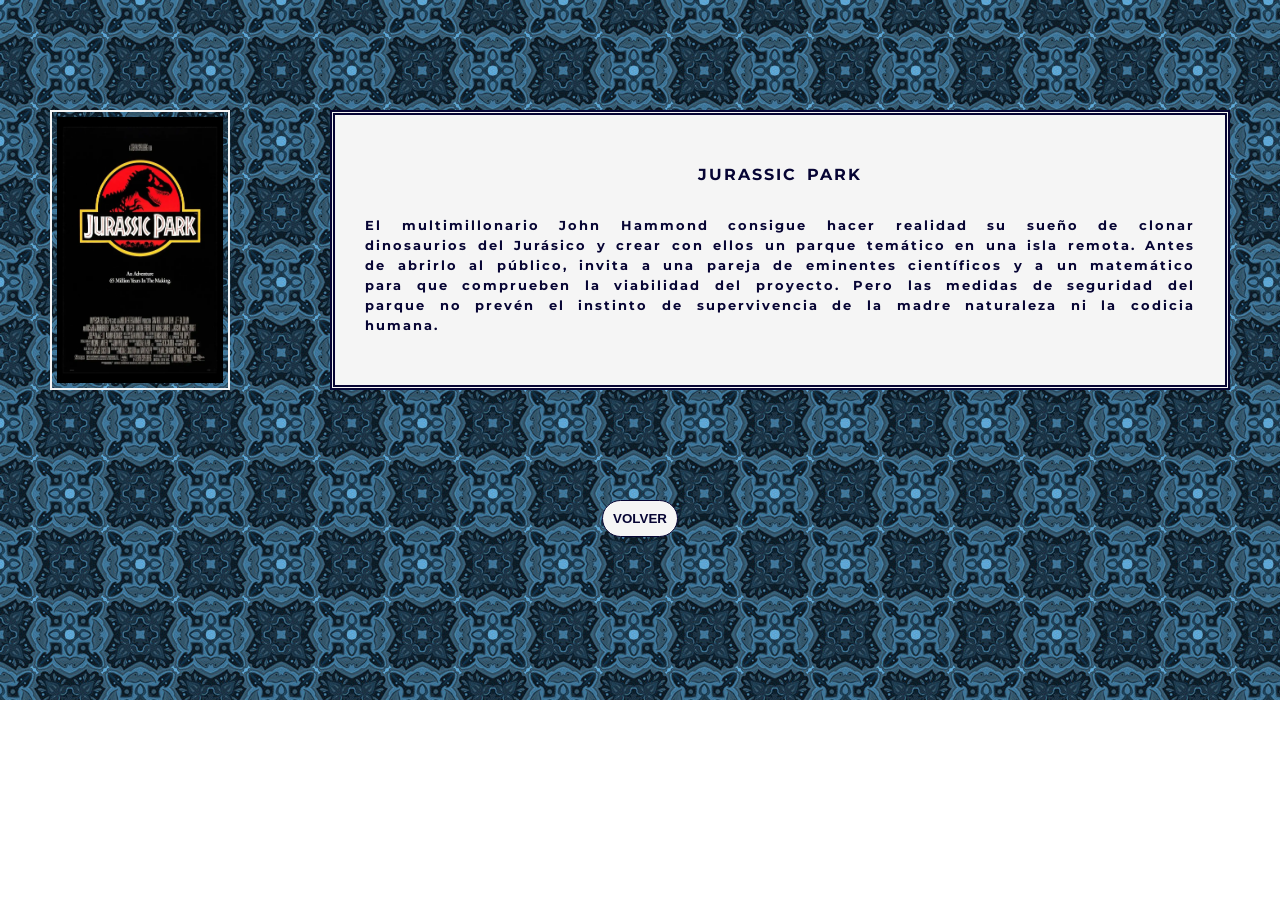
<file: cine/sinopsis_jurassicPark.html>
<!DOCTYPE html>
<html lang="en">
<head>
    <meta charset="UTF-8">
    <meta http-equiv="X-UA-Compatible" content="IE=edge">
    <meta name="viewport" content="width=device-width, initial-scale=1.0">
    <link rel="preconnect" href="https://fonts.googleapis.com"><link rel="preconnect" href="https://fonts.gstatic.com" crossorigin><link href="https://fonts.googleapis.com/css2?family=Montserrat&family=Montserrat+Alternates:ital,wght@0,300;0,500;0,700;1,300;1,500;1,700&display=swap" rel="stylesheet">
    <link rel="stylesheet" href="../css/compilado.css">
    <title>SINOPSIS "JURASSIC PARK"</title>
</head>
<body>
    <main class="sinopsis">
        <div class="sinopsis__contenedor">
            <img class="sinopsis__imagen" src="../img/jurassic_park.webp" alt="Jurassic Park">
            <a class="sinopsis__anchor" name="JurassicPark">
                <h4 class="sinopsis__titulo">JURASSIC PARK</h4>
                <p class="sinopsis__sinopsis">El multimillonario John Hammond consigue hacer realidad su sueño de clonar dinosaurios del Jurásico y crear con ellos un parque temático en una isla remota. Antes de abrirlo al público, invita a una pareja de eminentes científicos y a un matemático para que comprueben la viabilidad del proyecto. Pero las medidas de seguridad del parque no prevén el instinto de supervivencia de la madre naturaleza ni la codicia humana.</p>
            </a>
        </div>
        <a class="sinopsis__botonAncla" href="../index.html">
            <button class="sinopsis__boton">VOLVER</button>
        </a>
    </main>
</body>
</html>
</file>
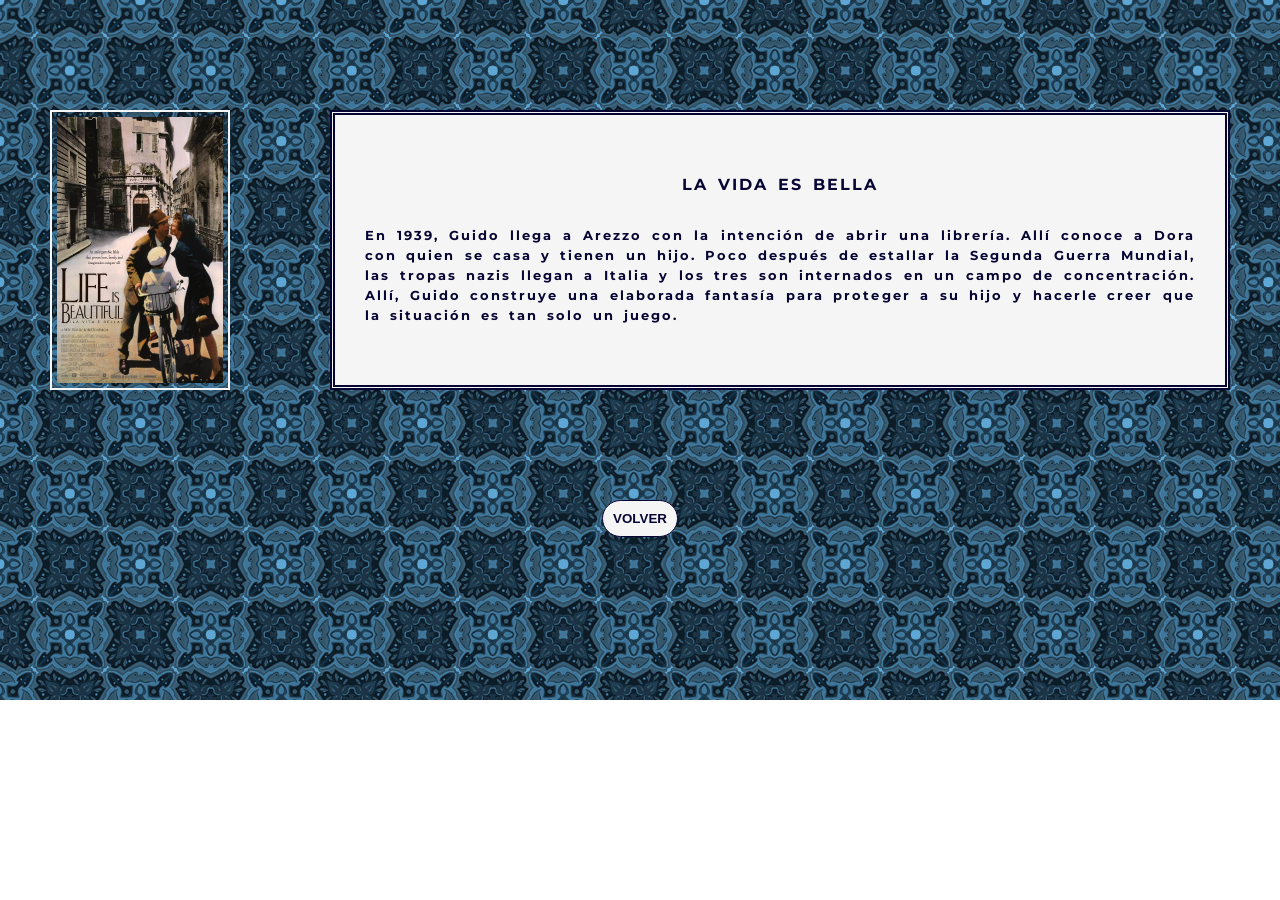
<file: cine/sinopsis_laVidaEsBella.html>
<!DOCTYPE html>
<html lang="en">
<head>
    <meta charset="UTF-8">
    <meta http-equiv="X-UA-Compatible" content="IE=edge">
    <meta name="viewport" content="width=device-width, initial-scale=1.0">
    <link rel="preconnect" href="https://fonts.googleapis.com"><link rel="preconnect" href="https://fonts.gstatic.com" crossorigin><link href="https://fonts.googleapis.com/css2?family=Montserrat&family=Montserrat+Alternates:ital,wght@0,300;0,500;0,700;1,300;1,500;1,700&display=swap" rel="stylesheet">
    <link rel="stylesheet" href="../css/compilado.css">
    <title>SINOPSIS "LA VIDA ES BELLA"</title>
</head>
<body>
    <main class="sinopsis">
        <div class="sinopsis__contenedor">
            <img class="sinopsis__imagen" src="../img/la_vida_es_bella.jpg" alt="La Vida es Bella">
            <a class="sinopsis__anchor" name="LaVidaEsBella">
                <h4 class="sinopsis__titulo">LA VIDA ES BELLA</h4>
                <p class="sinopsis__sinopsis">En 1939, Guido llega a Arezzo con la intención de abrir una librería. Allí conoce a Dora con quien se casa y tienen un hijo. Poco después de estallar la Segunda Guerra Mundial, las tropas nazis llegan a Italia y los tres son internados en un campo de concentración. Allí, Guido construye una elaborada fantasía para proteger a su hijo y hacerle creer que la situación es tan solo un juego.</p>
            </a>
        </div>
        <a class="sinopsis__botonAncla" href="../index.html">
            <button class="sinopsis__boton">VOLVER</button>
        </a>
    </main>
</body>
</html>
</file>
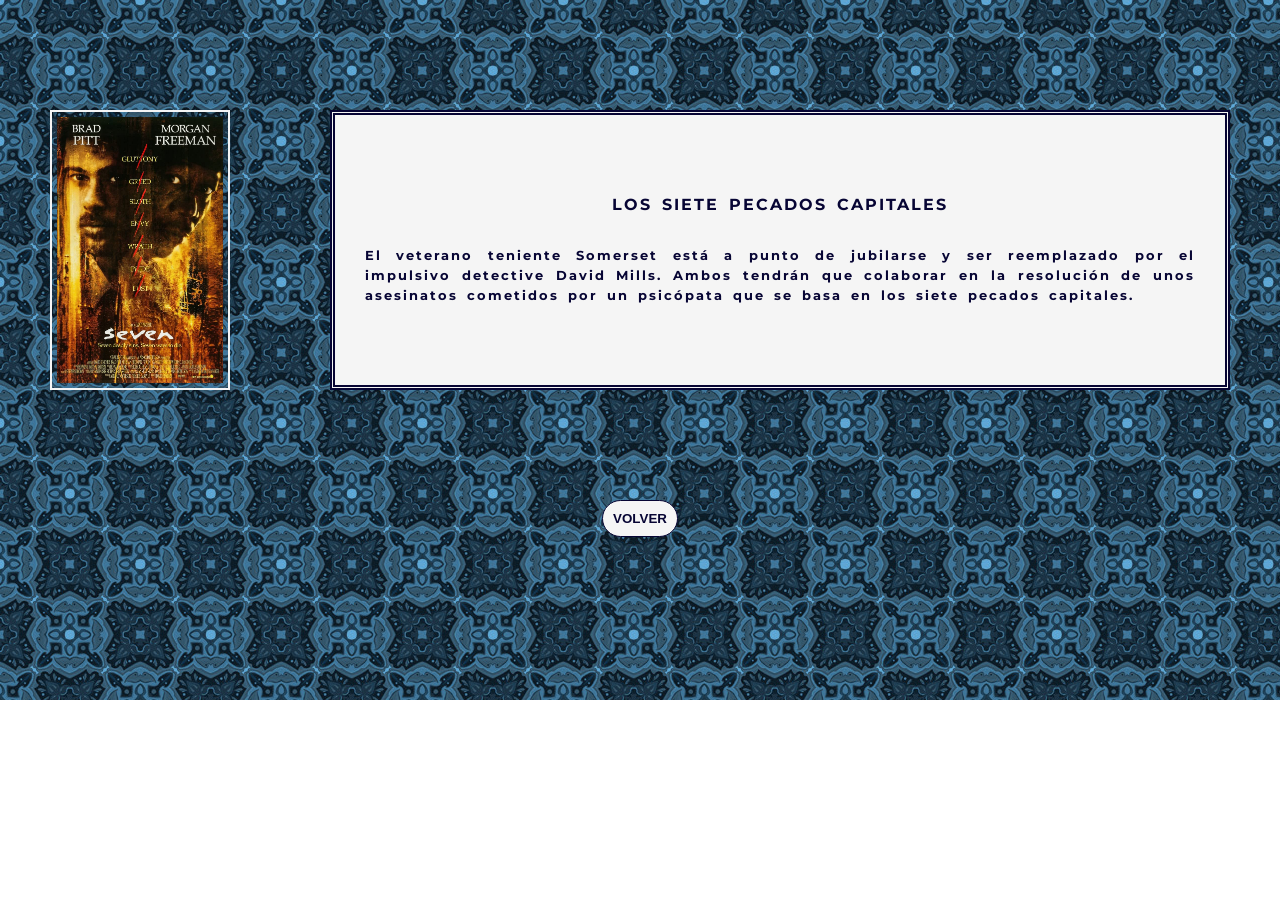
<file: cine/sinopsis_losSietePecadosCapitales.html>
<!DOCTYPE html>
<html lang="en">
<head>
    <meta charset="UTF-8">
    <meta http-equiv="X-UA-Compatible" content="IE=edge">
    <meta name="viewport" content="width=device-width, initial-scale=1.0">
    <link rel="preconnect" href="https://fonts.googleapis.com"><link rel="preconnect" href="https://fonts.gstatic.com" crossorigin><link href="https://fonts.googleapis.com/css2?family=Montserrat&family=Montserrat+Alternates:ital,wght@0,300;0,500;0,700;1,300;1,500;1,700&display=swap" rel="stylesheet">
    <link rel="stylesheet" href="../css/compilado.css">
    <title>SINOPSIS "LOS SIETE PECADOS CAPITALES"</title>
</head>
<body>
    <main class="sinopsis">
        <div class="sinopsis__contenedor">
            <img class="sinopsis__imagen" src="../img/seven.jpg" alt="Los siete pecados capitales">
            <a class="sinopsis__anchor" name="LosSietePecadosCapitales">
                <h4 class="sinopsis__titulo">LOS SIETE PECADOS CAPITALES</h4>
                <p class="sinopsis__sinopsis">El veterano teniente Somerset está a punto de jubilarse y ser reemplazado por el impulsivo detective David Mills. Ambos tendrán que colaborar en la resolución de unos asesinatos cometidos por un psicópata que se basa en los siete pecados capitales.</p>
            </a>
        </div>
        <a class="sinopsis__botonAncla" href="../index.html">
            <button class="sinopsis__boton">VOLVER</button>
        </a>
    </main>
</body>
</html>
</file>
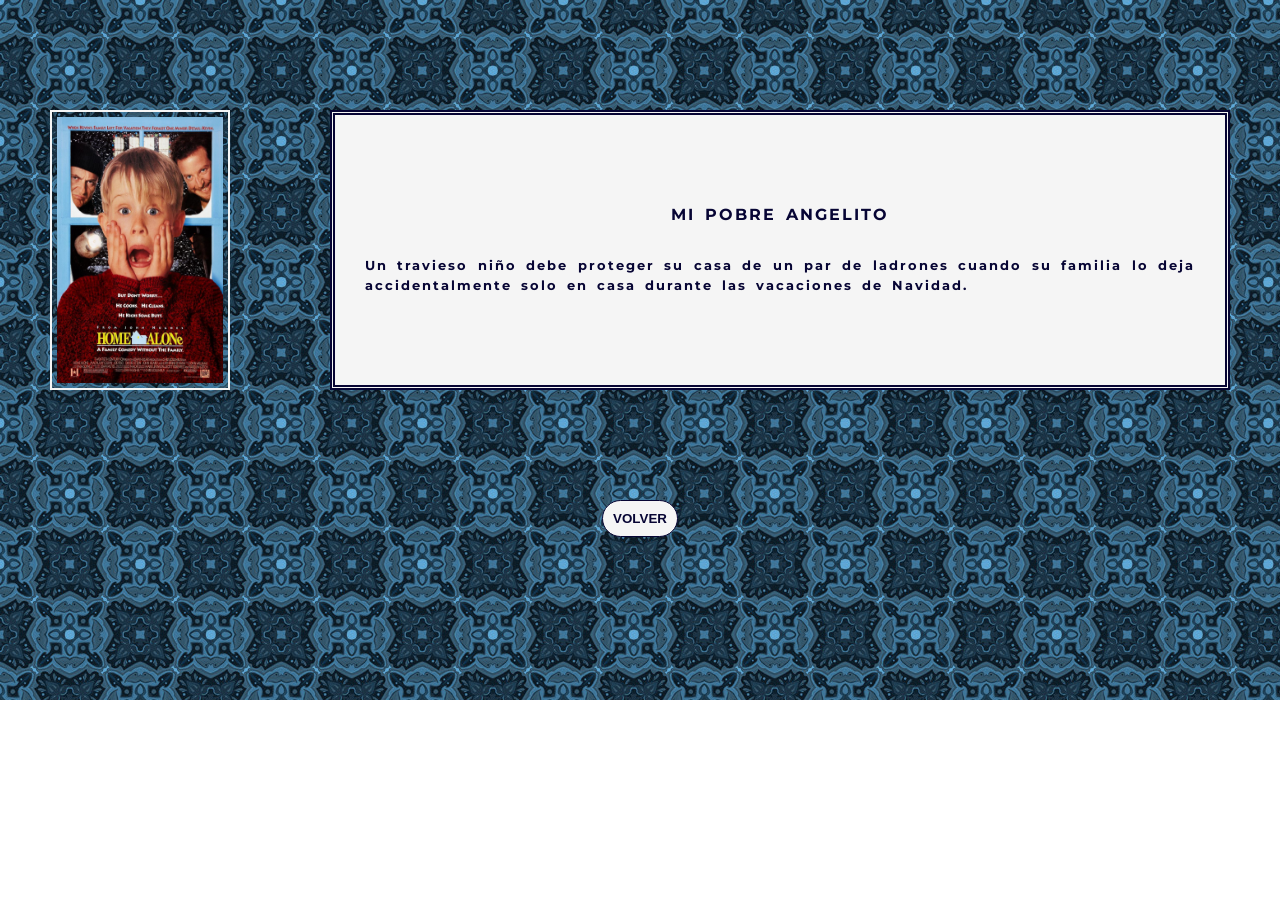
<file: cine/sinopsis_miPobreAngelito.html>
<!DOCTYPE html>
<html lang="en">
<head>
    <meta charset="UTF-8">
    <meta http-equiv="X-UA-Compatible" content="IE=edge">
    <meta name="viewport" content="width=device-width, initial-scale=1.0">
    <link rel="preconnect" href="https://fonts.googleapis.com"><link rel="preconnect" href="https://fonts.gstatic.com" crossorigin><link href="https://fonts.googleapis.com/css2?family=Montserrat&family=Montserrat+Alternates:ital,wght@0,300;0,500;0,700;1,300;1,500;1,700&display=swap" rel="stylesheet">
    <link rel="stylesheet" href="../css/compilado.css">
    <title>SINOPSIS "MI POBRE ANGELITO"</title>
</head>
<body>
    <main class="sinopsis">
        <div class="sinopsis__contenedor">
            <img class="sinopsis__imagen" src="../img/mi_pobre_angelito.jpg" alt="Mi Pobre Angelito">
            <a class="sinopsis__anchor" name="MiPobreAngelito">
                <h4 class="sinopsis__titulo">MI POBRE ANGELITO</h4>
                <p class="sinopsis__sinopsis">Un travieso niño debe proteger su casa de un par de ladrones cuando su familia lo deja accidentalmente solo en casa durante las vacaciones de Navidad.</p>
            </a>
        </div>
        <a class="sinopsis__botonAncla" href="../index.html">
            <button class="sinopsis__boton">VOLVER</button>
        </a>
    </main>
</body>
</html>
</file>
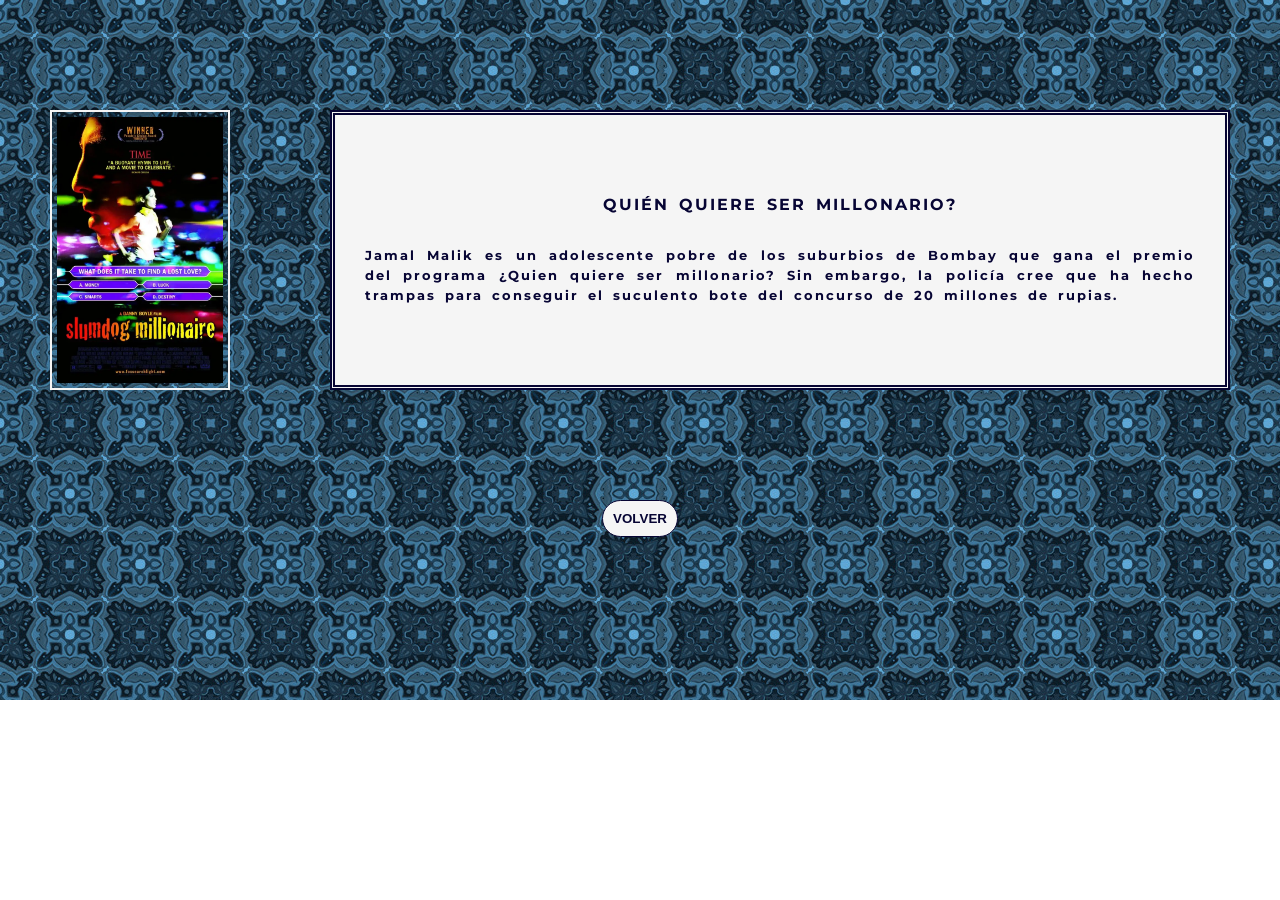
<file: cine/sinopsis_quienQuiereSerMillonario.html>
<!DOCTYPE html>
<html lang="en">
<head>
    <meta charset="UTF-8">
    <meta http-equiv="X-UA-Compatible" content="IE=edge">
    <meta name="viewport" content="width=device-width, initial-scale=1.0">
    <link rel="preconnect" href="https://fonts.googleapis.com"><link rel="preconnect" href="https://fonts.gstatic.com" crossorigin><link href="https://fonts.googleapis.com/css2?family=Montserrat&family=Montserrat+Alternates:ital,wght@0,300;0,500;0,700;1,300;1,500;1,700&display=swap" rel="stylesheet">
    <link rel="stylesheet" href="../css/compilado.css">
    <title>SINOPSIS "QUIEN QUIERE SER MILLONARIO?"</title>
</head>
<body>
    <main class="sinopsis">
        <div class="sinopsis__contenedor">
            <img class="sinopsis__imagen" src="../img/quien_quiere_ser_millonario.webp" alt="Quien quiere ser Millonario">
            <a class="sinopsis__anchor" name="QuienQuiereSerMillonario">
                <h4 class="sinopsis__titulo">QUIÉN QUIERE SER MILLONARIO?</h4>
                <p class="sinopsis__sinopsis">Jamal Malik es un adolescente pobre de los suburbios de Bombay que gana el premio del programa ¿Quien quiere ser millonario? Sin embargo, la policía cree que ha hecho trampas para conseguir el suculento bote del concurso de 20 millones de rupias.</p>
            </a>
        </div>
        <a class="sinopsis__botonAncla" href="../index.html">
            <button class="sinopsis__boton">VOLVER</button>
        </a>
    </main>
</body>
</html>
</file>
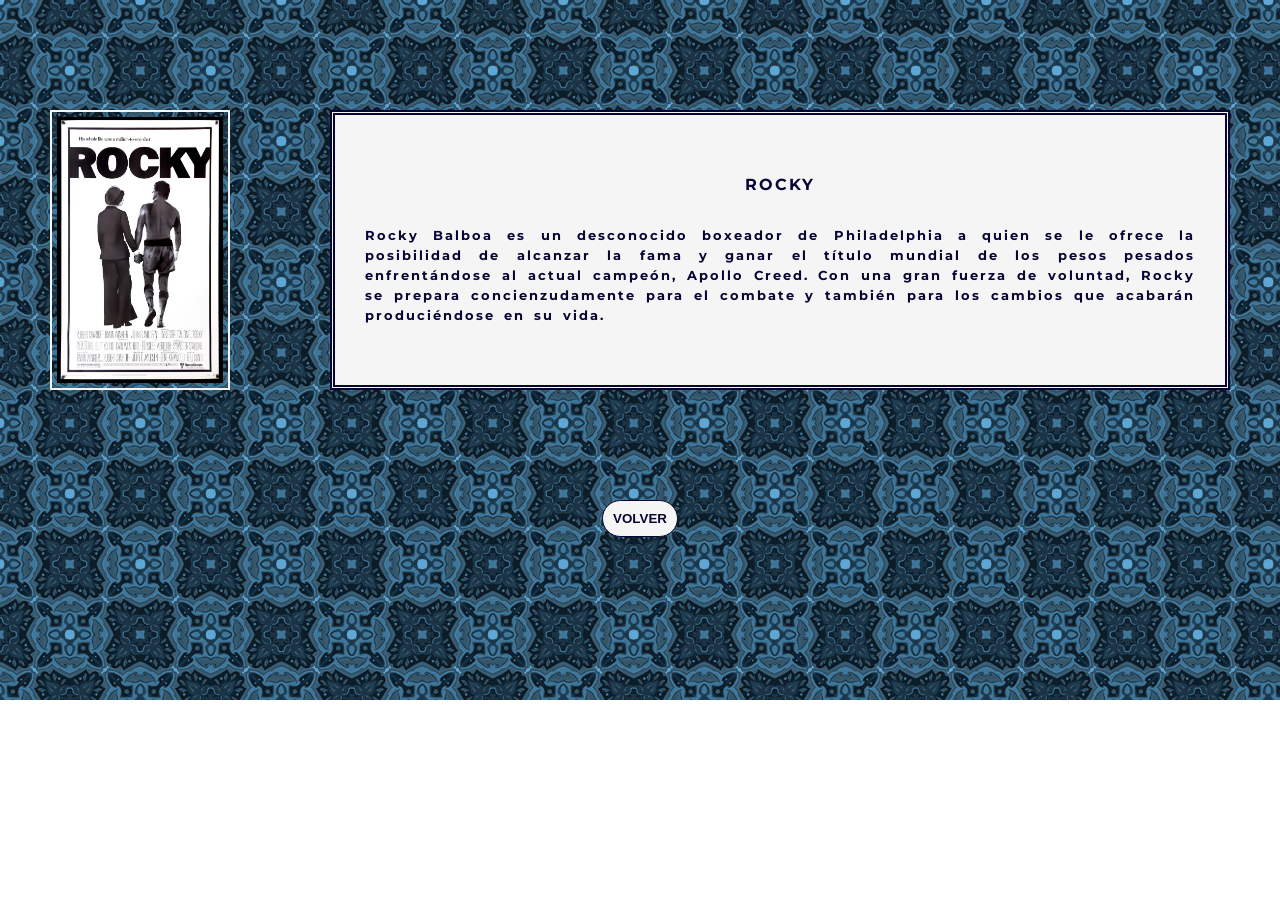
<file: cine/sinopsis_rocky.html>
<!DOCTYPE html>
<html lang="en">
<head>
    <meta charset="UTF-8">
    <meta http-equiv="X-UA-Compatible" content="IE=edge">
    <meta name="viewport" content="width=device-width, initial-scale=1.0">
    <link rel="preconnect" href="https://fonts.googleapis.com"><link rel="preconnect" href="https://fonts.gstatic.com" crossorigin><link href="https://fonts.googleapis.com/css2?family=Montserrat&family=Montserrat+Alternates:ital,wght@0,300;0,500;0,700;1,300;1,500;1,700&display=swap" rel="stylesheet">
    <link rel="stylesheet" href="../css/compilado.css">
    <title>SINOPSIS "ROCKY"</title>
</head>
<body>
    <main class="sinopsis">
        <div class="sinopsis__contenedor">
            <img class="sinopsis__imagen" src="../img/rocky.webp" alt="Rocky">
            <a class="sinopsis__anchor" name="Rocky">
                <h4 class="sinopsis__titulo">ROCKY</h4>
                <p class="sinopsis__sinopsis">Rocky Balboa es un desconocido boxeador de Philadelphia a quien se le ofrece la posibilidad de alcanzar la fama y ganar el título mundial de los pesos pesados enfrentándose al actual campeón, Apollo Creed. Con una gran fuerza de voluntad, Rocky se prepara concienzudamente para el combate y también para los cambios que acabarán produciéndose en su vida.</p>
            </a>
        </div>
        <a class="sinopsis__botonAncla" href="../index.html">
            <button class="sinopsis__boton">VOLVER</button>
        </a>
    </main>
</body>
</html>
</file>
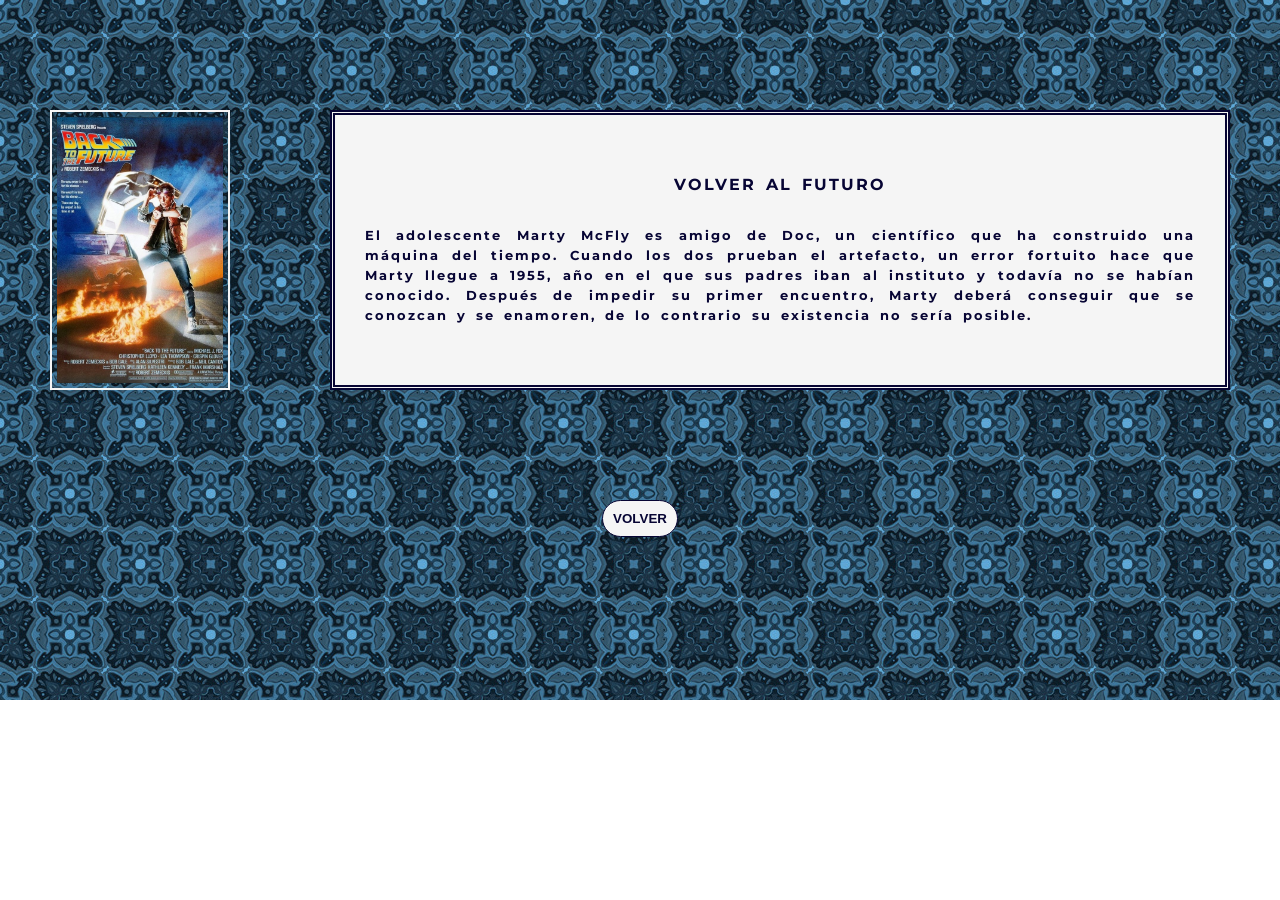
<file: cine/sinopsis_volverAlFuturo.html>
<!DOCTYPE html>
<html lang="en">
<head>
    <meta charset="UTF-8">
    <meta http-equiv="X-UA-Compatible" content="IE=edge">
    <meta name="viewport" content="width=device-width, initial-scale=1.0">
    <link rel="preconnect" href="https://fonts.googleapis.com"><link rel="preconnect" href="https://fonts.gstatic.com" crossorigin><link href="https://fonts.googleapis.com/css2?family=Montserrat&family=Montserrat+Alternates:ital,wght@0,300;0,500;0,700;1,300;1,500;1,700&display=swap" rel="stylesheet">
    <link rel="stylesheet" href="../css/compilado.css">
    <title>SINOPSIS "VOLVER AL FUTURO"</title>
</head>
<body>
    <main class="sinopsis">
        <div class="sinopsis__contenedor">
            <img class="sinopsis__imagen" src="../img/volver_al_futuro.jpg" alt="Volver al Futuro">
            <a class="sinopsis__anchor" name="VolverAlFuturo">
                <h4 class="sinopsis__titulo">VOLVER AL FUTURO</h4>
                <p class="sinopsis__sinopsis">El adolescente Marty McFly es amigo de Doc, un científico que ha construido una máquina del tiempo. Cuando los dos prueban el artefacto, un error fortuito hace que Marty llegue a 1955, año en el que sus padres iban al instituto y todavía no se habían conocido. Después de impedir su primer encuentro, Marty deberá conseguir que se conozcan y se enamoren, de lo contrario su existencia no sería posible.</p>
            </a>
        </div>
        <a class="sinopsis__botonAncla" href="../index.html">
            <button class="sinopsis__boton">VOLVER</button>
        </a>
    </main>
</body>
</html>
</file>
<file: css/compilado.css>
*{margin:0px;padding:0px;box-sizing:border-box}html{font-size:62.5%;font-family:'Montserrat', sans-serif}.contenedorUniversal{display:grid;grid-template-rows:auto 1fr auto}.header{background-color:#070534;color:#f5f5f5;display:flex;align-items:center;justify-content:space-between}.header__logo{max-width:40rem}.header__item{display:inline-block;padding:0.3rem;margin:0.3rem;font-weight:400}.header__ancla{color:#f5f5f5;text-decoration:none;font-size:1.2rem;padding:0.3rem;border-radius:0.3rem;transition:all 0s}.header__ancla--activo{background-color:#f5f5f5;color:#070534;font-weight:700}.header__ancla:hover{text-decoration:underline;font-weight:700}.mainIndex{padding:1rem;background-image:url(../img/pat_moroccan_flower.jpg)}.mainIndex__seccion{display:flex;justify-content:space-evenly}.mainIndex__contenedor{position:relative}.mainIndex__sinopsisEtiqueta{display:inline;padding:0.2rem 0.5rem;margin:2rem;font-size:1rem;font-weight:400;letter-spacing:0.1rem;background-color:#070534;color:#f5f5f5;position:absolute;bottom:0;right:0}.mainIndex__imagen{height:28rem;width:18rem;padding:0.5rem;border:solid 0.1rem #234454;margin:0.5rem}.mainIndex__contenedorSinopsis{display:flex;align-items:center;padding:1rem 6rem;border:0.5rem double #070534;margin:5rem 7rem;font-size:1.3rem;color:#070534;font-weight:700;letter-spacing:0.5rem;word-spacing:0.5rem;line-height:3rem;background-color:#f5f5f5}.mainIndex__contenedorSinopsis h4{display:grid;grid-template-columns:15rem auto}.mainIndex__sinopsis{padding-left:6rem;text-align:justify}.sinopsis{background-image:url(../img/pat_iridescent.jpg);height:70rem}.sinopsis__contenedor{height:50rem;display:flex;align-items:center}.sinopsis__imagen{height:28rem;width:18rem;padding:0.5rem;border:solid 0.2rem #f5f5f5;margin:0rem 5rem 0rem 5rem}.sinopsis__anchor{height:28rem;display:flex;flex-direction:column;align-items:center;justify-content:center;padding:1rem 3rem;border:0.5rem double #070534;margin:0rem 5rem 0rem 5rem;color:#070534;font-weight:700;letter-spacing:0.2rem;word-spacing:0.3rem;line-height:2rem;background-color:#f5f5f5}.sinopsis__titulo{margin-bottom:3rem;font-size:1.6rem}.sinopsis__sinopsis{font-size:1.3rem;text-align:justify}.sinopsis__botonAncla{display:flex;justify-content:center;text-decoration:none}.sinopsis__boton{padding:1rem;border:solid 0.1rem #070534;border-radius:7rem;background-color:#f5f5f5;color:#070534;font-weight:700;transition:all 1s}.sinopsis__boton:hover{background-color:#3EF59F;color:#070534;font-weight:700}.mainBoleteria{background-image:url(../img/pat_moroccan_flower.jpg);padding:3rem 3rem}.mainBoleteria__section{padding:2rem;display:flex;flex-direction:column;align-items:center}.mainBoleteria__titulo{display:inline;font-size:4rem;color:#234454;background-color:#f5f5f5;margin:1.5rem}.mainBoleteria__contenedor{padding:1rem;margin:1rem;background-color:#f5f5f5;display:flex}.mainBoleteria label{color:#070534;font-size:1.5rem;font-weight:700;width:10rem;margin-right:2rem}.mainBoleteria select{font-size:1.5rem;flex-grow:1;background-color:#234454;color:#f5f5f5}.mainBoleteria__buttonAncla{display:inline-block}.mainBoleteria__button{padding:1rem;margin:6rem 3rem 1rem 3rem;border:solid 0.1rem #070534;border-radius:7rem;background-color:#070534;color:#f5f5f5;transition:all 1s}.mainBoleteria__button:hover{background-color:#3EF59F;color:#070534;font-weight:700}.mainProximamente{padding:1.5rem;background-image:url(../img/pat_moroccan_flower.jpg)}.mainProximamente__contenedor{display:flex;align-items:center;padding:1rem 7rem;border:0.5rem double #234454;margin:5rem 5rem;background-color:#f5f5f5;transition:all 3s}.mainProximamente__contenedor:hover{background-color:#234454;border:0.5rem double #f5f5f5}.mainProximamente__imagen{height:35rem;width:27rem;padding:0.5rem 2rem;margin:1.5rem}.mainProximamente__sinopsis{font-size:1.3rem;text-align:justify;color:#070534;font-weight:700;letter-spacing:0.5rem;word-spacing:0.5rem;line-height:4rem;transition:all 3s}.mainProximamente__sinopsis:hover{color:#f5f5f5}.mainContacto{padding:4.5rem;background-image:url(../img/pat_moroccan_flower.jpg)}.mainContacto__leyendaFormato{font-size:4rem;color:#234454}.mainContacto__titulo{font-size:1.5rem;margin:2rem;color:#234454}.mainContacto__fieldset{padding-left:7rem;padding-right:7rem}.mainContacto__titulo{background-color:#f5f5f5;text-align:justify}.mainContacto__contenedor{font-size:1.5rem;font-weight:bolder;margin:2rem;color:#234454}.mainContacto__contenedor label{background-color:#f5f5f5}.mainContacto__textoFormato{font-size:1.5rem;font-weight:bolder;margin-right:1.5rem;background-color:#f5f5f5}.mainContacto__textareaInput{height:20rem;width:100%}.mainContacto__botones{display:flex;justify-content:center}.mainContacto__reset{padding:1rem;margin:1.5rem;border:solid 0.1rem #070534;border-radius:7rem;background-color:#070534;color:#f5f5f5;font-weight:700;transition:all 1s}.mainContacto__reset:hover{background-color:#3EF59F;color:#070534;font-weight:700}.mainContacto__submit{padding:1rem;margin:1.5rem;border:solid 0.1rem #070534;border-radius:7rem;background-color:#070534;color:#f5f5f5;font-weight:700;transition:all 1s}.mainContacto__submit:hover{background-color:#3EF59F;color:#070534;font-weight:700}.mainMiCuenta{padding:1.5rem;background-image:url(../img/pat_moroccan_flower.jpg);display:flex;justify-content:center}.mainMiCuenta__form{padding:3rem}.mainMiCuenta__fieldset{padding:3rem 5rem;background-color:#f5f5f5;text-align:center;line-height:3.5rem}.mainMiCuenta__leyendaFormato{font-size:4rem;color:#234454}.mainMiCuenta__contenedor{display:flex;justify-content:space-between;font-size:1.5rem;font-weight:700;margin:2rem;color:#234454}.mainMiCuenta__submit{padding:1rem;margin:2rem;border:solid 0.1rem #070534;border-radius:7rem;background-color:#070534;color:#f5f5f5;font-weight:700;transition:all 1s}.mainMiCuenta__submit:hover{background-color:#3EF59F;color:#070534;font-weight:700}.mainMiCuenta__texto{font-size:1.8rem;margin:2rem;color:#234454}.mainMiCuenta__ancla{text-decoration:underline;color:#234454}.mainMiCuenta__strong{font-weight:700}.footer{background-color:#070534;color:#f5f5f5;padding:1rem;display:flex;align-items:center;justify-content:space-between}.footer__columnaUno{padding:1rem}.footer__columnaUno .footer__item{list-style:none;font-size:1rem;padding:0.2rem}.footer__tituloColumnaUno{padding:0.2rem;font-size:1.2rem}.footer__columnaDos .footer__logo{width:8rem;height:8rem;margin:1rem}.footer__columnaTres .footer__redSocial{font-size:2.8rem;width:3rem;height:3rem;background-color:#f5f5f5;color:#f5f5f5;border-radius:50%;padding:0.8rem;margin:0.5rem}@media screen and (max-width: 768px){.header{flex-direction:column}.mainIndex__imagen{height:22rem;width:14rem;padding:0.5rem;border:solid 0.2rem #234454;margin:0.5rem}.sinopsis__titulo{margin-bottom:1.5rem;font-size:1.2rem}.sinopsis__sinopsis{font-size:1rem}.mainBoleteria label{font-size:1.3rem}.mainBoleteria select{font-size:1.3rem}.mainProximamente{padding:0.5rem}.mainProximamente__contenedor{padding:2rem;margin:3rem}.mainProximamente__imagen{height:32rem;width:24rem;padding:1rem;margin:0rem}.mainProximamente__sinopsis{padding:1rem 2rem;font-size:1.2rem;text-align:justify;color:#070534;font-weight:700;letter-spacing:0rem;word-spacing:0rem;line-height:3rem;transition:all 3s}.mainContacto__leyendaFormato{font-size:3.2rem}.mainContacto__titulo{font-size:1.3rem}.mainContacto__contenedor{font-size:1.3rem}.mainContacto__textoFormato{font-size:1.3rem}.mainMiCuenta__leyendaFormato{font-size:3.2rem}.mainMiCuenta__fieldset{line-height:2rem}.mainMiCuenta__contenedor{font-size:1.3rem}.mainMiCuenta__texto{font-size:1.5rem}}@media screen and (max-width: 425px){.header{flex-direction:column}.header__logoContenedor{background-image:url(../img/banner_cinema_paradiso_mobile.png);background-position:center;background-size:contain;background-repeat:no-repeat;display:block;width:100%;height:5.8rem}.header__logo{display:none}.header__lista{display:flex;flex-direction:column;margin-top:1rem;margin-bottom:1rem;text-align:center}.footer{display:grid;grid-template-columns:1fr 1fr;grid-template-rows:auto auto;grid-template-areas:"col1 col3" "col2 col2"}.footer__columnaUno{grid-area:col1;font-size:1rem;padding:0rem;justify-self:start}.footer__columnaDos{grid-area:col2;justify-self:center}.footer__columnaDos .footer__logo{margin:0rem;width:6rem;height:6rem}.footer__columnaTres{grid-area:col3;padding:0rem;justify-self:end}.mainIndex__seccion{flex-direction:column}.mainIndex__contenedor{display:flex;justify-content:center}.mainIndex__imagen{height:32rem;width:24rem}.mainIndex__sinopsisEtiqueta{display:none}.sinopsis__imagen{display:none}.sinopsis__anchor{display:flex;align-items:center;justify-content:center;padding:0.5rem 1rem;border:0.5rem double #234454;margin:2.5rem 1rem;color:#070534;font-weight:400;word-spacing:0.3rem;line-height:2rem;background-color:#f5f5f5}.sinopsis__titulo{font-size:1.2rem;margin-bottom:2rem;text-align:center;font-style:italic}.sinopsis__sinopsis{letter-spacing:0rem;font-size:1.1rem;font-weight:700;color:#070534;text-align:justify}.mainBoleteria{padding:1rem 0.8rem}.mainBoleteria__section{padding:1rem}.mainBoleteria__titulo{font-size:2rem;margin:0.5rem}.mainBoleteria label{font-size:1.1rem;font-weight:700;width:6rem;margin-right:1.5rem}.mainBoleteria select{font-size:1.1rem}.mainBoleteria__button{font-size:1.1rem;padding:1rem;margin:4rem 2rem 1rem 2rem}.mainProximamente{padding:0.5rem}.mainProximamente__contenedor{display:flex;flex-direction:column;padding:1rem;margin:1rem}.mainProximamente__imagen{height:32rem;width:24rem;padding:1rem;margin:0rem}.mainProximamente__sinopsis{padding:1rem 2rem;font-size:1.2rem;text-align:justify;color:#070534;font-weight:700;letter-spacing:0rem;word-spacing:0rem;line-height:3rem;transition:all 3s}.mainContacto{padding:2.5rem 0.5rem}.mainContacto__leyendaFormato{font-size:2rem}.mainContacto__titulo{font-size:1.2rem;margin:1.5rem}.mainContacto__fieldset{padding-left:1.5rem;padding-right:1.5rem}.mainContacto__contenedor{font-size:1.2rem;margin:1.5rem}.mainContacto__textoFormato{font-size:1.2rem;margin-right:0.5rem;text-align:justify}.mainContacto__textareaInput{height:15rem;width:100%}.mainContacto__reset{font-size:1.1rem;padding:1rem;margin:1.5rem;border-radius:7rem}.mainContacto__submit{font-size:1.1rem;padding:1rem;margin:1.5rem;border-radius:7rem}.mainMiCuenta{padding:8.5rem 0.5rem}.mainMiCuenta__form{padding:1rem}.mainMiCuenta__fieldset{padding:1rem;line-height:2.5rem}.mainMiCuenta__leyendaFormato{font-size:2rem}.mainMiCuenta__contenedor{font-size:1.2rem;font-weight:700;margin:0.8rem}.mainMiCuenta__submit{font-size:1.1rem;padding:1rem;margin:1.5rem}.mainMiCuenta__texto{font-size:1.4rem;margin:1rem}}
</file>
